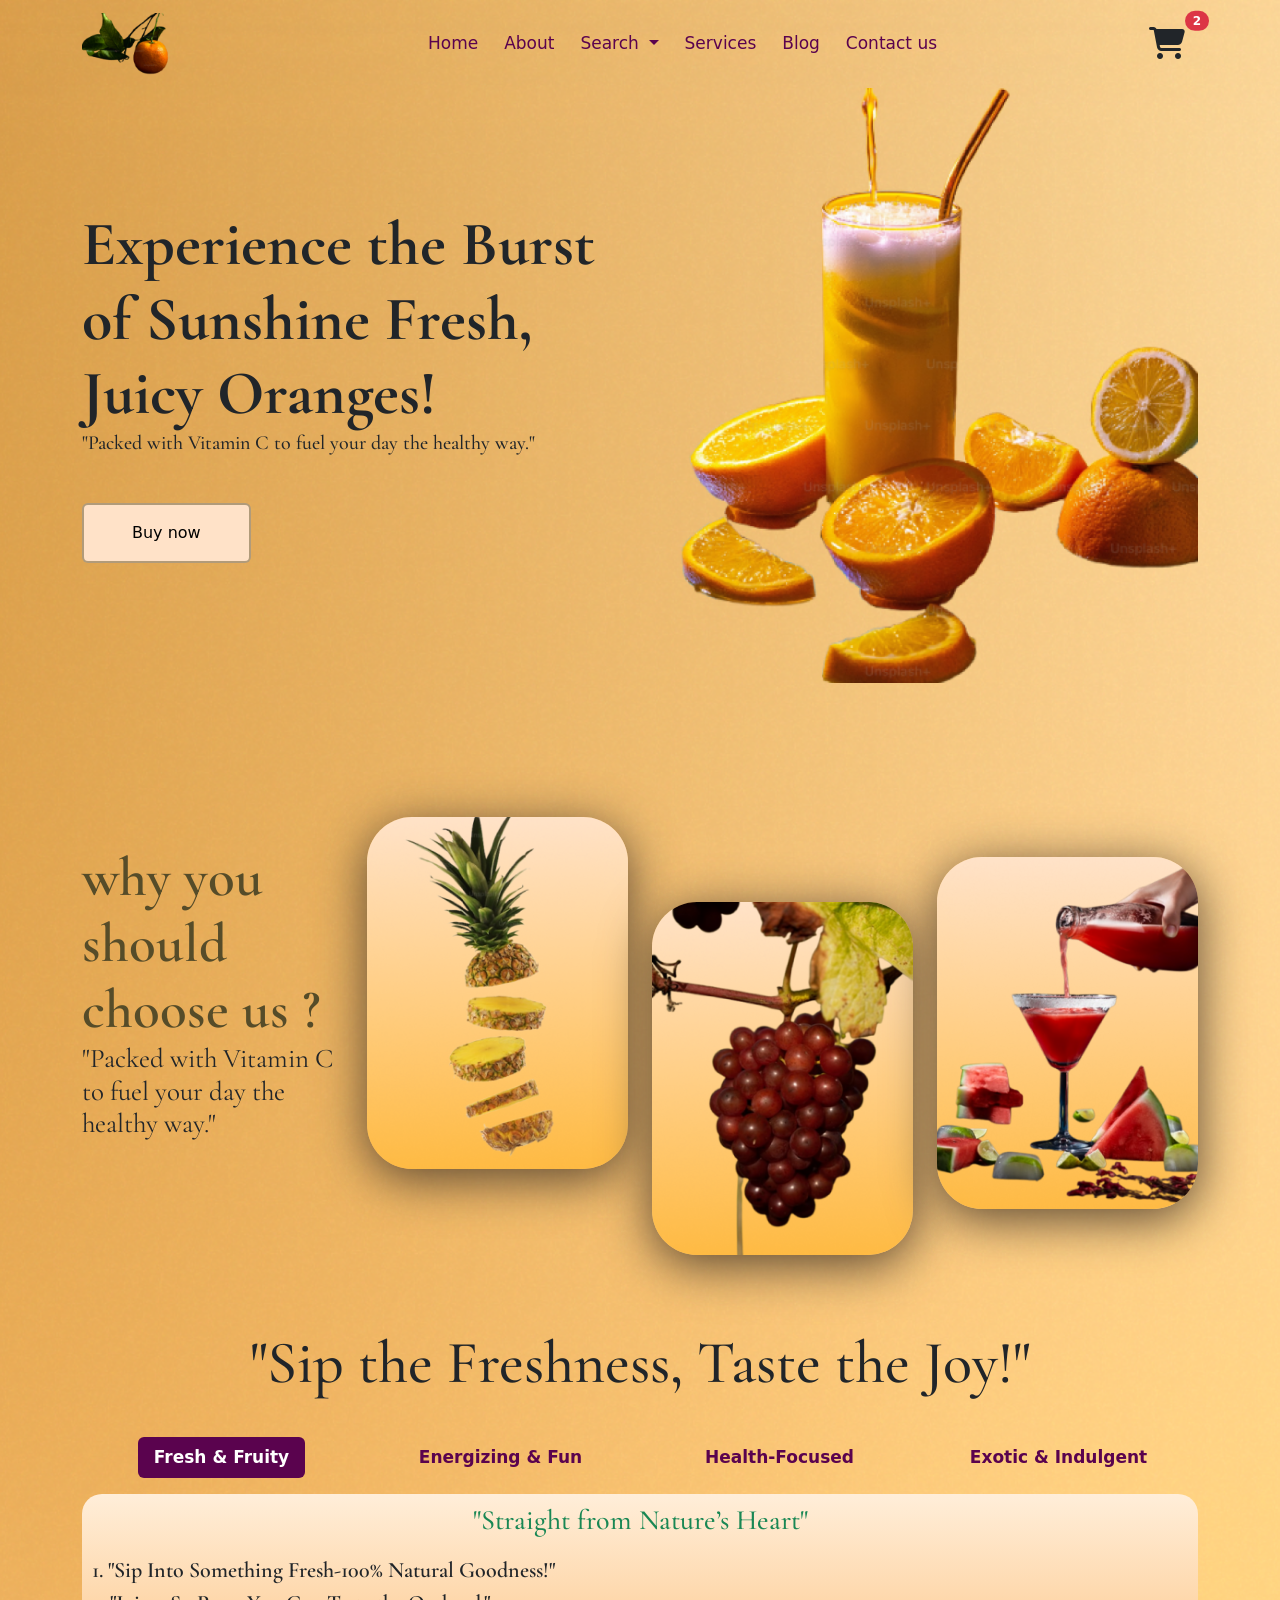
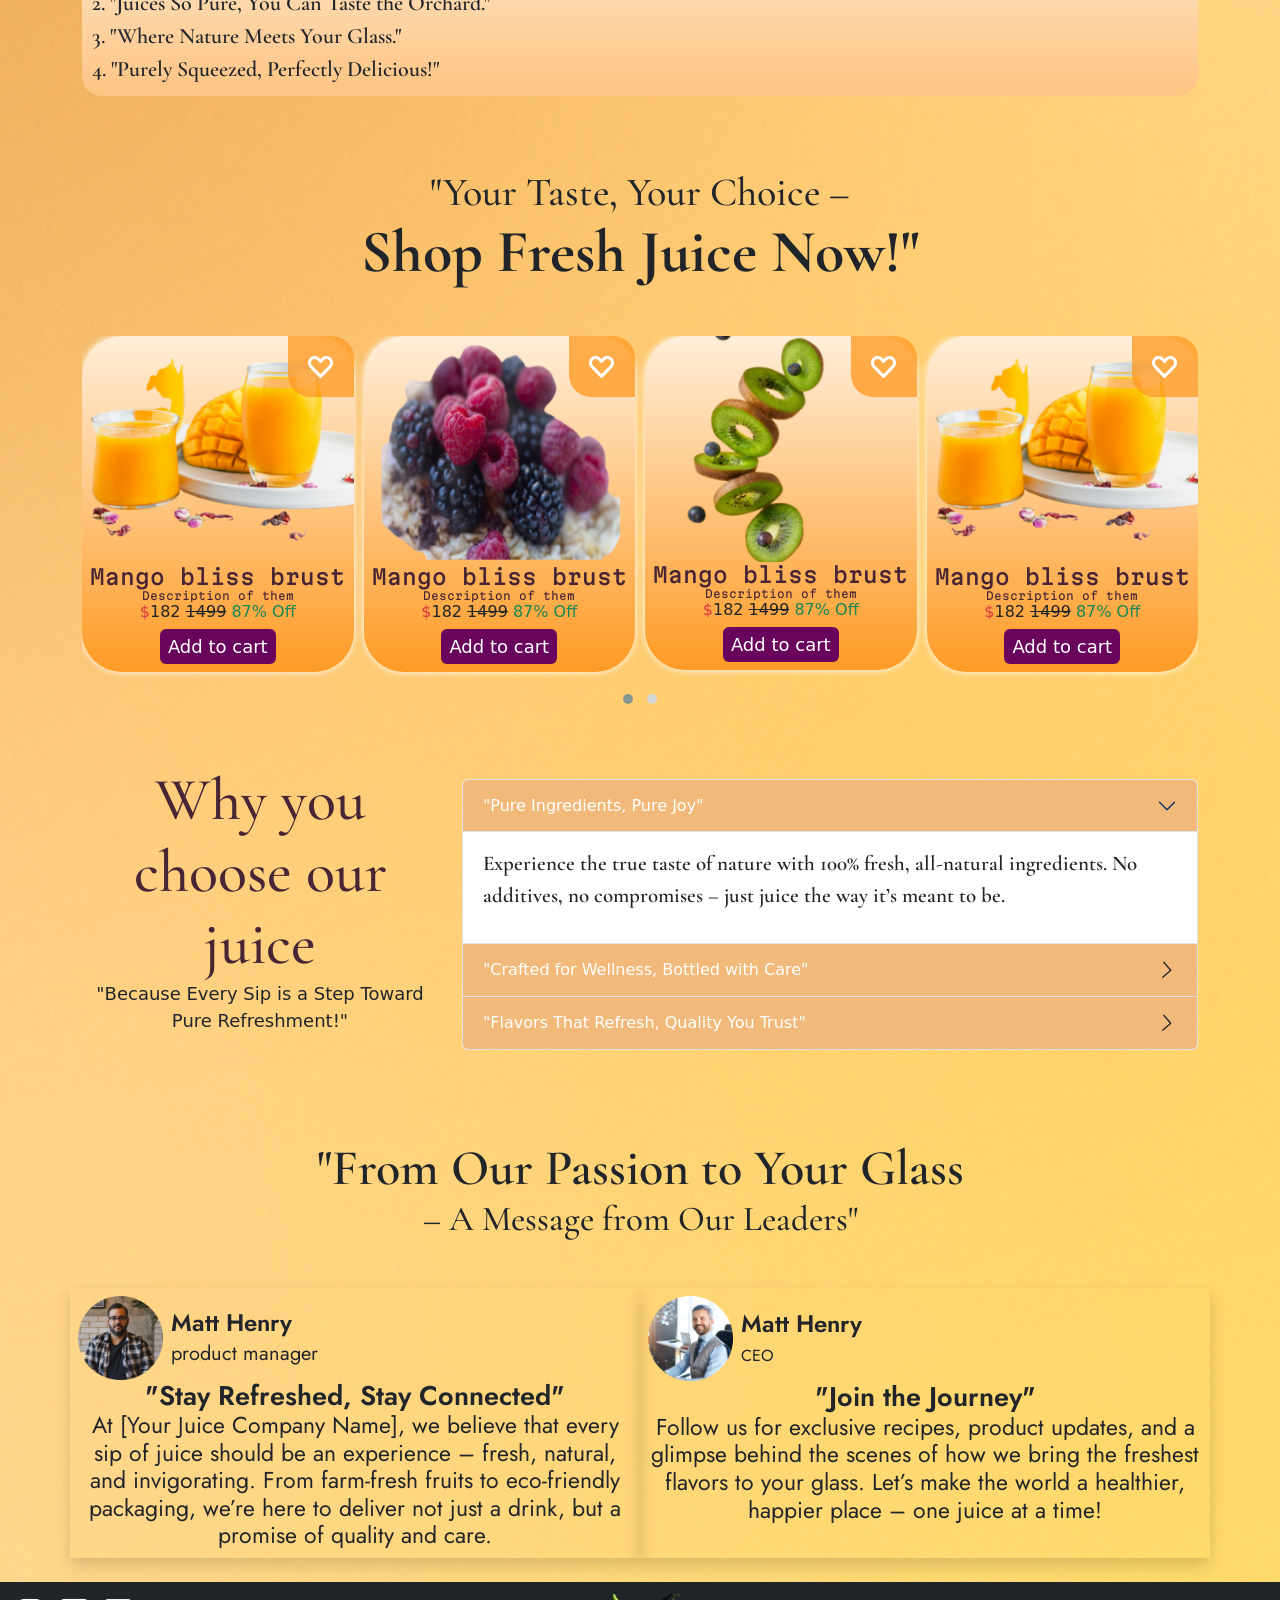
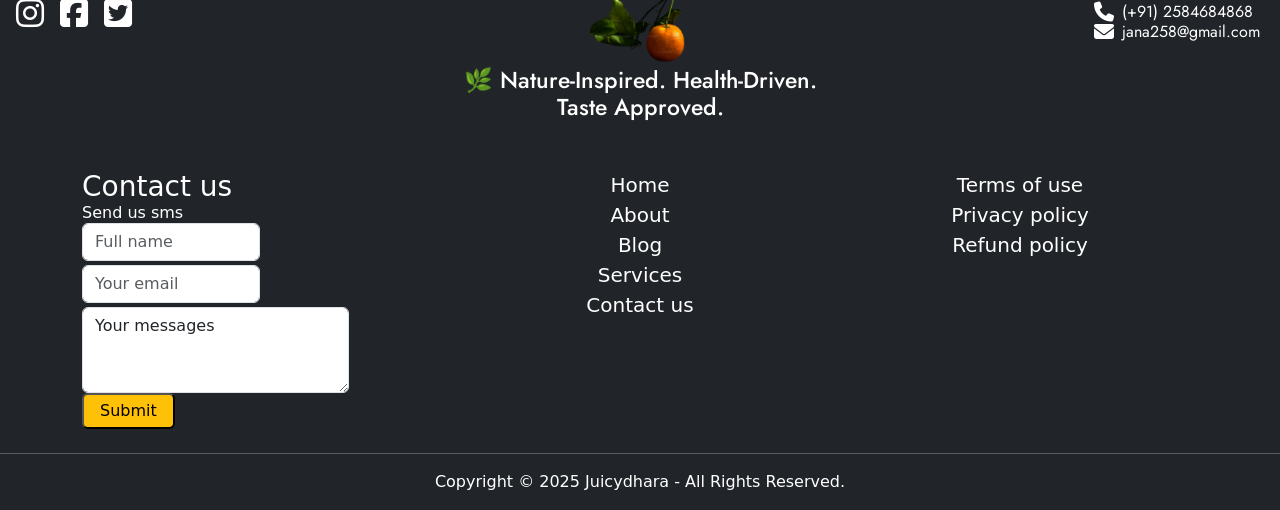
<file: index.html>
<!DOCTYPE html>
<html lang="en">
<head>
    <meta charset="UTF-8">
    <meta name="viewport" content="width=device-width, initial-scale=1.0">
    <title>Document</title>
    <link href="https://cdn.jsdelivr.net/npm/bootstrap@5.3.3/dist/css/bootstrap.min.css" rel="stylesheet" integrity="sha384-QWTKZyjpPEjISv5WaRU9OFeRpok6YctnYmDr5pNlyT2bRjXh0JMhjY6hW+ALEwIH" crossorigin="anonymous">
    <link rel="stylesheet" href="https://cdnjs.cloudflare.com/ajax/libs/font-awesome/6.7.2/css/all.min.css" integrity="sha512-Evv84Mr4kqVGRNSgIGL/F/aIDqQb7xQ2vcrdIwxfjThSH8CSR7PBEakCr51Ck+w+/U6swU2Im1vVX0SVk9ABhg==" crossorigin="anonymous" referrerpolicy="no-referrer" />
    <link rel="stylesheet" href="https://cdnjs.cloudflare.com/ajax/libs/OwlCarousel2/2.3.4/assets/owl.theme.default.min.css" integrity="sha512-sMXtMNL1zRzolHYKEujM2AqCLUR9F2C4/05cdbxjjLSRvMQIciEPCQZo++nk7go3BtSuK9kfa/s+a4f4i5pLkw==" crossorigin="anonymous" referrerpolicy="no-referrer" />
    <link rel="stylesheet" href="https://cdnjs.cloudflare.com/ajax/libs/OwlCarousel2/2.3.4/assets/owl.carousel.min.css" integrity="sha512-tS3S5qG0BlhnQROyJXvNjeEM4UpMXHrQfTGmbQ1gKmelCxlSEBUaxhRBj/EFTzpbP4RVSrpEikbmdJobCvhE3g==" crossorigin="anonymous" referrerpolicy="no-referrer" />
    <link rel="stylesheet" href="./home page css/style.css">
    <link rel="stylesheet" href="./home page css/mediquery.css">
</head>
<body>
  <!-- --------------------------------------top-banner--------------------------------- -->
    <div class="top-banner pb-lg-5  ">
        <div class="container ">
            <div class="navigation ">
                <nav class="navbar navbar-expand-lg  align-items-center justify-content-between">
                      <a class="navbar-brand" href="#"><img src="./images/logo.png" class="img-fluid w-75" alt=""></a>
                      <button class="navbar-toggler" type="button" data-bs-toggle="offcanvas" data-bs-target="#offcanvasWithBothOptions" aria-controls="navbarSupportedContent" aria-expanded="false" aria-label="Toggle navigation">
                        <span class="navbar-toggler-icon"></span>
                      </button>
                      <div class="collapse navbar-collapse" id="">
                        <ul class="navbar-nav fw-light m-auto">
                          <li class="nav-item">
                            <a class="nav-link active" aria-current="page" href="./index.html">Home</a>
                          </li>
                          <li class="nav-item">
                            <a class="nav-link" href="./about.html">About</a>
                          </li>
                          <li class="nav-item dropdown">
                            <a class="nav-link dropdown-toggle" href="#" role="button" data-bs-toggle="dropdown" aria-expanded="false">
                              Search
                            </a>
                            <div class="dropdown-menu">
                              <form class="d-flex dropdown-item" role="search">
                                <input class="form-control me-2 " type="search" placeholder="Search" aria-label="Search">
                                <button class="btn btn-outline-success" type="submit">Search</button>
                              </form>
                            </div>
                            <!-- <ul class="dropdown-menu">
                              <li><a class="dropdown-item" href="#">Action</a></li>
                              <li><a class="dropdown-item" href="#">Another action</a></li>
                              <li><hr class="dropdown-divider"></li>
                              <li><a class="dropdown-item" href="#">Something else here</a></li>
                            </ul> -->
                          </li>
                          <li class="nav-item">
                            <a class="nav-link" href="#">Services</a>
                          </li>
                          <li class="nav-item">
                            <a class="nav-link " href="#">Blog</a>
                          </li>
                          <li class="nav-item ">
                            <a class="nav-link" href="#">Contact us</a>
                          </li>
                        </ul>
                        <a href="./cart.html" class="text-dark">
                          <button type="button" class="btn  position-relative " onclick="">
                          <i class="fa-solid fa-cart-shopping fs-2"></i>
                          <span class="position-absolute top-0 start-100 translate-middle badge rounded-pill bg-danger">
                            2
                            <span class="visually-hidden">unread messages</span>
                          </span>
                          </button>
                        </a>
                      </div>
                </nav>
                <div class="offcanvas offcanvas-start" data-bs-scroll="true" tabindex="-1" id="offcanvasWithBothOptions" aria-labelledby="offcanvasWithBothOptionsLabel">
                    <div class="offcanvas-header">
                      <h5 class="offcanvas-title" id="offcanvasWithBothOptionsLabel"><img src="./images/logo.png" class="img-fluid w-75" alt=""></h5>
                      <button type="button" class="btn-close" data-bs-dismiss="offcanvas" aria-label="Close"></button>
                    </div>
                    <div class="offcanvas-body">
                      <ul class="navbar-nav gap-3 ">
                        <li class="nav-item">
                          <a class="nav-link active" aria-current="page" href="#">Home</a>
                        </li>
                        <li class="nav-item">
                          <a class="nav-link" href="./about.html">About</a>
                        </li>
                        <li class="nav-item">
                          <a class="nav-link" href="#">Services</a>
                        </li>
                        <li class="nav-item">
                          <a class="nav-link" href="#">Blog</a>
                        </li>
                        <li class="nav-item m-lg-0">
                          <a class="nav-link" href="./contact.html">Contact us</a>
                        </li>
                        <li class="nav-item ">
                            <form class="d-flex " role="search">
                              <input class="form-control me-2 " type="search" placeholder="Search" aria-label="Search">
                              <button class="btn btn-outline-success" type="submit">Search</button>
                            </form>
                        </li>
                      </ul>
                    </div>
                </div>
            </div> 
            <div class="banner-content">
              <div class="row align-items-center">
                <div class="col-6 ">
                  <div class="banner-text text-center text-lg-start">
                    <h2>Experience the Burst of Sunshine Fresh,<br> Juicy Oranges!</h2>
                    <h5 class="mb-lg-5">"Packed with Vitamin C to fuel your day the healthy way."</h5>
                    <a href="./shopnow.html">
                      <button class="px-lg-5 py-lg-3 px-2 py-1 rounded-lg-4 rounded-2 fs-lg-4 fs-6">Buy now</button>
                    </a>
                  </div>
                </div>
                <div class="col-6 justify-content-center ">
                  <img src="./images/Group 1.png" class="img-fluid " alt="">
                </div>
              </div>  
            </div>
        </div>
    </div>
  <!-- --------------------------------------varrients--------------------------------- -->
    <div class="varrients pb-lg-5 pb-2 ">
      <div class="container">
        <div class="row align-items-center">
          <div class="col-12 col-lg-3  mt-3 mt-lg-0">
            <div class="varrients-text">
              <h3>why you should choose us ?</h3>
              <h4>"Packed with Vitamin C to fuel your day the healthy way."</h4>

            </div>
          </div>
          <div class="col-4 col-lg-3 ">
            <div class="pine-apple">
              <img src="./images/Rectangle 2.png" class="img-fluid" alt="">
            </div>
          </div>
          <div class="col-4  col-lg-3 order-2  order-lg-3">
            <div class="pine-apple">
              <img src="./images/Rectangle 3.png" class="img-fluid" alt="">
            </div>
          </div>
          <div class="col-4 col-lg-3 order-3  order-lg-4">
            <div class="pine-apple">
              <img src="./images/Rectangle 4.png" class="img-fluid" alt="">
            </div>
          </div>
        </div>
      </div>
    </div>
  <!-- --------------------------------------describe--------------------------------- -->
    <div class="describe my-lg-3 py-2">
      <div class="container">
        <div class="header  mb-2 d-flex justify-content-center text-center">
          <h2>"Sip the Freshness,  Taste the Joy!"</h2>
        </div>
        <ul class="nav nav-pills mb-3 justify-content-around" id="pills-tab" role="tablist">
            <div class="col-6 col-lg-3 d-flex justify-content-center">
              <li class="nav-item " role="presentation">
                <button class="nav-link active " id="pills-home-tab" data-bs-toggle="pill" data-bs-target="#pills-home" type="button" role="tab" aria-controls="pills-home" aria-selected="true">Fresh & Fruity</button>
              </li>    
            </div>
            <div class="col-6 col-lg-3 d-flex justify-content-center">
              <li class="nav-item" role="presentation">
                <button class="nav-link" id="pills-profile-tab" data-bs-toggle="pill" data-bs-target="#pills-profile" type="button" role="tab" aria-controls="pills-profile" aria-selected="false">Energizing & Fun</button>
              </li>    
            </div>
            <div class="col-6 col-lg-3 d-flex justify-content-center">
              <li class="nav-item" role="presentation">
                <button class="nav-link" id="pills-contact-tab" data-bs-toggle="pill" data-bs-target="#pills-contact" type="button" role="tab" aria-controls="pills-contact" aria-selected="false">Health-Focused</button>
              </li>    
            </div>
            <div class="col-6 col-lg-3 d-flex justify-content-center">
              <li class="nav-item" role="presentation">
                <button class="nav-link" id="pills-contact-tab" data-bs-toggle="pill" data-bs-target="#Exotic" type="button" role="tab" aria-controls="pills-contact" aria-selected="false">Exotic & Indulgent</button>
              </li>    
            </div>
        </ul>
        <div class="tab-content mb-5" id="pills-tabContent">
          <div class="tab-pane fade show active " id="pills-home" role="tabpanel" aria-labelledby="pills-home-tab" tabindex="0">
            <h3 class="d-flex justify-content-center fs-3 text-success mb-3">"Straight from Nature’s Heart"</h3>
            <ul class="m-0 ">
              <li >1. "Sip Into Something Fresh-100% Natural Goodness!"</li>
              <li>2. "Juices So Pure, You Can Taste the Orchard."</li>
              <li>3. "Where Nature Meets Your Glass."</li>
              <li>4. "Purely Squeezed, Perfectly Delicious!"
              </li>
            </ul> 
          </div>
          <div class="tab-pane fade" id="pills-profile" role="tabpanel" aria-labelledby="pills-profile-tab" tabindex="0">
            <h3 class="d-flex justify-content-center fs-1 text-success mb-3">"Fuel Your Life with Flavor"</h3>
            <ul class="m-0 ">
              <li >1. "Fuel Your Day, the Juicy Way!"</li>
              <li>2. "Vibrant Flavors, Endless Energy."</li>
              <li>3. "Pour Joy, One Sip at a Time."</li>
              <li>4. "Your Daily Dose of Liquid Sunshine!"
              </li>
            </ul>
          </div>
          <div class="tab-pane fade" id="pills-contact" role="tabpanel" aria-labelledby="pills-contact-tab" tabindex="0">
            <h3 class="d-flex justify-content-center fs-1 text-success mb-3">"Nature’s Boost in Every Bottle"</h3>
            <ul class="m-0 ">
              <li >1. "Freshness You Can Feel – One Sip Closer to Wellness."</li>
              <li>2. "Cold-Pressed, Guilt-Free Goodness!"</li>
              <li>3. "Elevate Your Body, Refresh Your Soul."</li>
              <li>4. "Healthy Living Starts With a Sip!"</li>
            </ul>
          </div>
          <div class="tab-pane fade" id="Exotic" role="tabpanel" aria-labelledby="pills-disabled-tab" tabindex="0">
            <h3 class="d-flex justify-content-center fs-1 text-success mb-3">"Escape to Liquid Paradise"</h3>
            <ul class="m-0 ">
              <li >1. "Tropical Bliss in Every Drop."</li>
              <li>2. "Taste the World, One Bottle at a Time."</li>
              <li>3. "Exotic Flavors, Naturally Yours."</li>
              <li>4. "Unleash the Flavor, Embrace the Fresh."</li>
            </ul>
          </div>
        </div>
      </div>
    </div>
  <!-- --------------------------------------shop-cart--------------------------------- -->
     <div class="shop-cart  ">
      <div class="container">
        <div class="cart-heading d-flex justify-content-center pb-2 pb-lg-5">
          <h2 >"Your Taste, Your Choice – <br><span >Shop Fresh Juice Now!"</span> </h2>
        </div>
        <div class="owl-carousel owl-theme">
          <div class="item">
            <div class="cart-content position-relative">
              <img src="./images/unsplash_JWboftOg9FE.png" alt="">
              <h3>Mango bliss brust</h3>
              <h4>Description of them</h4>
              <h5> <span class="text-danger">$</span>182 <s>1499</s> <span class="text-success">87% Off</span></h5>
              <a href="#"><button class=" px-2 py-1 my-2 rounded-lg-4 rounded-2  border-0">Add to cart</button></a>
              <div class="fav position-absolute ">
                <img src="./images/Group 3.png" alt="">
              </div>
            </div>
          </div>
          <div class="item">
            <div class="cart-content position-relative">
              <img src="./images/unsplash_JWboftOg9FE (2).png" alt="">
              <h3>Mango bliss brust</h3>
              <h4>Description of them</h4>
              <h5> <span class="text-danger">$</span>182 <s>1499</s> <span class="text-success">87% Off</span></h5>
              <a href="#"><button class=" px-2 py-1  my-2 rounded-lg-4 rounded-2  border-0">Add to cart</button></a>
              <div class="fav position-absolute">
                <img src="./images/Group 3.png"  alt="">
              </div>
            </div>
          </div>
          <div class="item">
            <div class="cart-content position-relative">
              <img src="./images/unsplash_JWboftOg9FE (1).png" alt="">
              <h3>Mango bliss brust</h3>
              <h4>Description of them</h4>
              <h5> <span class="text-danger">$</span>182 <s>1499</s> <span class="text-success">87% Off</span></h5>
              <a href="#"><button class=" my-2 px-2 py-1 rounded-lg-4 rounded-2  border-0">Add to cart</button></a>
              <div class="fav position-absolute">
                <img src="./images/Group 3.png" alt="">
              </div>
            </div>
          </div>
          <div class="item">
            <div class="cart-content position-relative">
              <img src="./images/unsplash_JWboftOg9FE.png" alt="">
              <h3>Mango bliss brust</h3>
              <h4>Description of them</h4>
              <h5> <span class="text-danger">$</span>182 <s>1499</s> <span class="text-success">87% Off</span></h5>
              <a href="#"><button class=" my-2 px-2 py-1 rounded-lg-4 rounded-2  border-0">Add to cart</button></a>
              <div class="fav position-absolute">
                <img src="./images/Group 3.png" alt="">
              </div>
            </div>
          </div>
          <div class="item">
            <div class="cart-content position-relative">
              <img src="./images/unsplash_3gqSC0Dd7l0.png" alt="">
              <h3>Mango bliss brust</h3>
              <h4>Description of them</h4>
              <h5> <span class="text-danger">$</span>182 <s>1499</s> <span class="text-success">87% Off</span></h5>
              <a href="#"><button class=" my-2 px-2 py-1 rounded-lg-4 rounded-2  border-0">Add to cart</button></a>
              <div class="fav position-absolute">
                <img src="./images/Group 3.png" alt="">
              </div>
            </div>
          </div>
          <div class="item">
            <div class="cart-content position-relative">
              <img src="./images/unsplash_JWboftOg9FE.png" alt="">
              <h3>Mango bliss brust</h3>
              <h4>Description of them</h4>
              <h5> <span class="text-danger">$</span>182 <s>1499</s> <span class="text-success">87% Off</span></h5>
              <a href="#"><button class=" my-2 px-2 py-1 rounded-lg-4 rounded-2  border-0">Add to cart</button></a>
              <div class="fav position-absolute">
                <img src="./images/Group 3.png" alt="">
              </div>
            </div>
          </div>
        </div>
      </div>
    </div>
  <!-- --------------------------------------company--------------------------------- -->
    <div class="company py-lg-5 py-2">
      <div class="container">
        <div class="row justify-content-center">
          <div class="col-lg-12">
            <div class="row justify-content-center align-items-center">
              <div class="col-lg-4 col-12">
                <div class="text-center company-header pb-3">
                  <h3>Why you choose our juice</h3>
                  <p>"Because Every Sip is a Step Toward Pure Refreshment!"</p>  
                </div>    
              </div>
              <div class="col-lg-8 col-12">
                <div class="accordion" id="accordionExample">
                  <div class="accordion-item">
                    <h2 class="accordion-header">
                      <button class="accordion-button" type="button" data-bs-toggle="collapse" data-bs-target="#collapseOne" aria-expanded="true" aria-controls="collapseOne">
                      "Pure Ingredients, Pure Joy"
                      </button>
                    </h2>
                    <div id="collapseOne" class="accordion-collapse collapse show" data-bs-parent="#accordionExample">
                      <div class="accordion-body">
                        <p>Experience the true taste of nature with 100% fresh, all-natural ingredients. No additives, no compromises – just juice the way it’s meant to be.</p>
                      </div>
                    </div>
                  </div>
                  <div class="accordion-item">
                    <h2 class="accordion-header">
                      <button class="accordion-button collapsed" type="button" data-bs-toggle="collapse" data-bs-target="#collapseTwo" aria-expanded="false" aria-controls="collapseTwo">
                        "Crafted for Wellness, Bottled with Care"
                      </button>
                    </h2>
                    <div id="collapseTwo" class="accordion-collapse collapse" data-bs-parent="#accordionExample">
                      <div class="accordion-body">
                        <p>From farm to bottle, every sip is packed with nutrients and love. We prioritize your health and sustainability in every drop.</p>
                      </div>
                    </div>
                  </div>
                  <div class="accordion-item">
                    <h2 class="accordion-header">
                      <button class="accordion-button collapsed" type="button" data-bs-toggle="collapse" data-bs-target="#collapseThree" aria-expanded="false" aria-controls="collapseThree">
                        "Flavors That Refresh, Quality You Trust"
                      </button>
                    </h2>
                    <div id="collapseThree" class="accordion-collapse collapse" data-bs-parent="#accordionExample">
                      <div class="accordion-body">
                        <p>Discover the perfect balance of taste and quality with juices that energize, hydrate, and delight. Every bottle, a tropical escape.
                          Would you like additional emphasis on unique qualities like sustainability or local sourcing?</p>
                      </div>
                    </div>
                  </div>
                </div>    
              </div>
            </div>
          </div>
        </div>
      </div>
    </div>
  <!-- --------------------------------------Leaders--------------------------------- --> 
    <div class="Leaders py-2 py-lg-4">
      <div class="container">
        <div class="row justify-content-center">
          <div class="col-10 text-center Leaders-heading pb-lg-5 pb-1">
            <h2><span>"From Our Passion to Your Glass</span><br> – A Message from Our Leaders"</h2>
          </div>
        </div>
        <div class="row">
          <div class="col-lg-6 col-12 p-2 my-3 my-lg-0 shadow">
            <div class="Leaders-content text-center">
              <div class="d-flex align-items-center manager text-start">
                <img src="./images/Ellipse 1.png" class=" img-fluid" alt="">
                <h4  class="fs-4 ms-2 fw-semibold">Matt Henry <br> <span class="fs-5 fw-normal">product manager</span></h4>
              </div>
              <h3>"Stay Refreshed, Stay Connected"</h3>
              <h4>At [Your Juice Company Name], we believe that every sip of juice should be an experience – fresh, natural, and invigorating. From farm-fresh fruits to eco-friendly packaging, we’re here to deliver not just a drink, but a promise of quality and care.</h4>
            </div>
          </div>
          <div class="col-lg-6 col-12   p-2 shadow">
            <div class="Leaders-content text-center">
              <div class="d-flex align-items-center manager text-start">
                <img src="./images/Ellipse 2.png" alt="">
                <h4  class="fs-4 ms-2 fw-semibold">Matt Henry <br> <span class="fs-6 fw-normal">CEO</span></h4>
              </div>
              <h3>"Join the Journey"</h3>
              <h4>Follow us for exclusive recipes, product updates, and a glimpse behind the scenes of how we bring the freshest flavors to your glass. Let’s make the world a healthier, happier place – one juice at a time!</h4>
            </div>
          </div>
        </div>
      </div>
    </div>
  <!-- --------------------------------------footer--------------------------------- --> 
    <footer class="bg-dark text-white  position-relative">
      <div class="container">
        <div class="row">
          <div class="col-12 text-center footer-header pb-4 pt-2">
            <img src="./images/logo.png" class="img-fluid my-1" width="100px" alt="">
            <h3>🌿 Nature-Inspired. Health-Driven. <br> Taste Approved.</h3>
          </div>
        </div>
        <div class="row my-1 my-lg-4">
          <div class="col-lg-4 col-12">
            <div>
              <h3 class="fs-3 m-0">Contact us</h3>
              <h4 class="fs-6">Send us sms</h4>
              <input type="text" class="form-control w-50"  placeholder="Full name">
              <input type="email" class="form-control my-1 w-50"  placeholder="Your email">
              <textarea class="form-control w-75" id="exampleFormControlTextarea1" rows="3">Your messages</textarea>
              <button class=" px-3 py-1 rounded-lg-4 rounded-2 fs-lg-4 fs-6 bg-warning ">Submit</button>
            </div>
          </div>
          <div class="col-lg-4 col-6 fs-5  text-lg-center my-4 my-lg-0">
            <ul class="ps-0">
              <li>Home</li>
              <li>About</li>
              <li>Blog</li>
              <li>Services</li>
              <li>Contact us</li>
            </ul>
          </div>
           <div class="col-lg-4 col-6 fs-5 text-lg-center my-4 my-lg-0">
            <ul>
              <li>Terms of use</li>
              <li>Privacy policy</li>
              <li>Refund policy</li>
            </ul>
          </div>
        </div>
      </div>
      <div class="position-absolute social-media py-2">
        <ul class="d-flex fs-2 gap-3 ps-3">
          <li ><i class="fa-brands fa-instagram"></i></li>
          <li><i class="fa-brands fa-square-facebook"></i></li>
          <li><i class="fa-brands fa-square-twitter"></i></li>
        </ul>
      </div>
      <div class="position-absolute  Contact ">
        <ul class=" gap-3">
          <li >
            <a href="tel:(+91)25846 84868" class="text-white d-flex align-items-center gap-2 text-decoration-none">
              <i class="fa-solid fa-phone fs-lg-4 fs-5 "></i> 
              <h5 class="fw-normal fs-6">(+91) 2584684868</h5>
            </a>
          </li>
          <li >
            <a href="mailto:jana258@gmail.com" class="text-white d-flex align-items-center gap-2 text-decoration-none">
              <i class="fa-solid fa-envelope  fs-lg-4 fs-5"></i>
              <h5 class="fw-normal fs-6">jana258@gmail.com</h5>
            </a>
          </li>
          <!-- <li><a href="mailto:jana258@gmail.com" class="text-white fs-5"><i class="fa-solid fa-envelope fs-4"></i>jana258@gmail.com</a></li> -->
        </ul>
      </div>
      <hr>
      <div class="d-flex justify-content-center Copyright">
        <p>Copyright © 2025 Juicydhara - All Rights Reserved.</p>
      </div>
    </footer>
    <script src="https://cdnjs.cloudflare.com/ajax/libs/jquery/3.7.1/jquery.min.js" integrity="sha512-v2CJ7UaYy4JwqLDIrZUI/4hqeoQieOmAZNXBeQyjo21dadnwR+8ZaIJVT8EE2iyI61OV8e6M8PP2/4hpQINQ/g==" crossorigin="anonymous" referrerpolicy="no-referrer"></script>
    <script src="https://cdnjs.cloudflare.com/ajax/libs/OwlCarousel2/2.3.4/owl.carousel.min.js" integrity="sha512-bPs7Ae6pVvhOSiIcyUClR7/q2OAsRiovw4vAkX+zJbw3ShAeeqezq50RIIcIURq7Oa20rW2n2q+fyXBNcU9lrw==" crossorigin="anonymous" referrerpolicy="no-referrer"></script>
    <script src="https://cdn.jsdelivr.net/npm/@popperjs/core@2.11.8/dist/umd/popper.min.js" integrity="sha384-I7E8VVD/ismYTF4hNIPjVp/Zjvgyol6VFvRkX/vR+Vc4jQkC+hVqc2pM8ODewa9r" crossorigin="anonymous"></script>
    <script src="https://cdn.jsdelivr.net/npm/bootstrap@5.3.3/dist/js/bootstrap.min.js" integrity="sha384-0pUGZvbkm6XF6gxjEnlmuGrJXVbNuzT9qBBavbLwCsOGabYfZo0T0to5eqruptLy" crossorigin="anonymous"></script> 
    <script>
        $(document).ready(function(){
            $('.owl-carousel').owlCarousel({
                loop:true,
                margin:10,
                nav:false,
                dots:true,
                autoplay:true,
                autoplayTimeout:3000,
                autoplayHoverPause:true,
                // navText: ["<i class='fas fa-arrow-left'></i>","<i class='fas fa-arrow-right'></i>"],
                responsive:{
                    0:{
                        items:3
                    },
                    600:{
                        items:3
                    },
                    1000:{
                        items:4
                    }
                }
            })
        });
    </script>
</body>
</html>
</file>
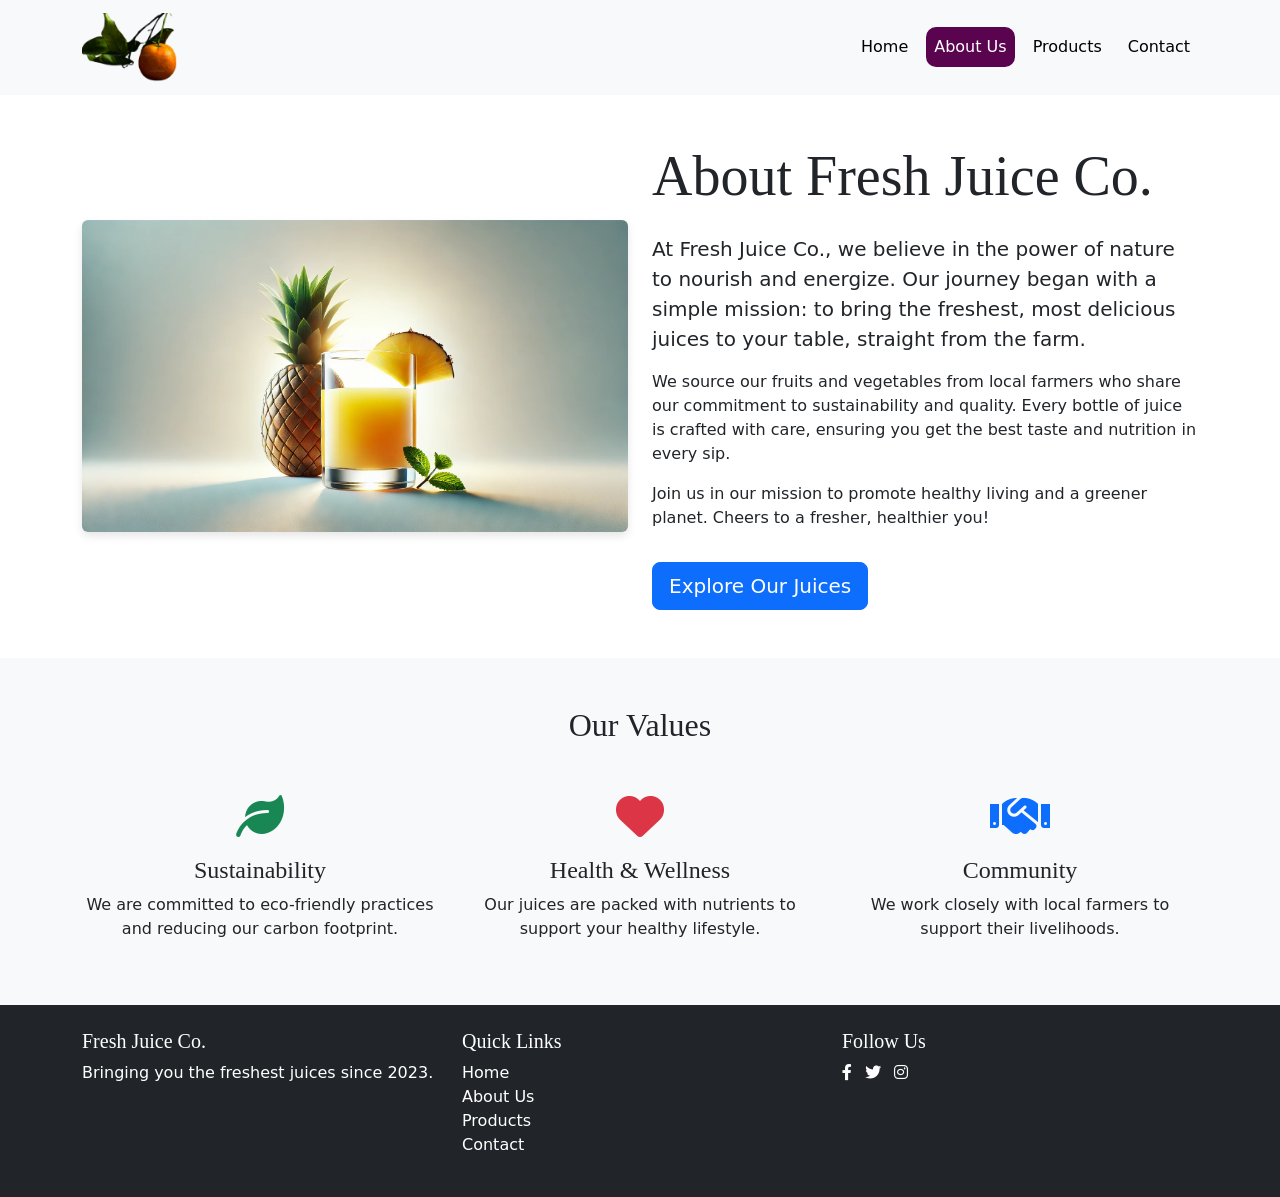
<file: about.html>
<!DOCTYPE html>
<html lang="en">
<head>
    <meta charset="UTF-8">
    <meta name="viewport" content="width=device-width, initial-scale=1.0">
    <title>About Us - Fresh Juice Co.</title>
    <link rel="stylesheet" href="./about.css/about.css">
    <!-- Bootstrap CSS (optional) -->
    <link href="https://cdn.jsdelivr.net/npm/bootstrap@5.3.0/dist/css/bootstrap.min.css" rel="stylesheet">
    <!-- Font Awesome for Icons -->
    <link rel="stylesheet" href="https://cdnjs.cloudflare.com/ajax/libs/font-awesome/6.0.0/css/all.min.css">
</head>
<body>
    <!-- Navigation Bar -->
    <nav class="navbar navbar-expand-lg navbar-light bg-light">
        <div class="container">
            <a class="navbar-brand" href="index.html">
                <img src="images/logo.png" alt="Fresh Juice Co." width="100">
            </a>
            <button class="navbar-toggler" type="button" data-bs-toggle="collapse" data-bs-target="#navbarNav">
                <span class="navbar-toggler-icon"></span>
            </button>
            <div class="collapse navbar-collapse" id="navbarNav">
                <ul class="navbar-nav ms-auto">
                    <li class="nav-item">
                        <a class="nav-link" href="index.html">Home</a>
                    </li>
                    <li class="nav-item">
                        <a class="nav-link active" aria-current="page" href="#">About Us</a>
                    </li>
                    <li class="nav-item">
                        <a class="nav-link" href="./shopnow.html">Products</a>
                    </li>
                    <li class="nav-item">
                        <a class="nav-link" href="contact.html">Contact</a>
                    </li>
                </ul>
            </div>
        </div>
    </nav>

    <!-- About Us Section -->
    <section class="about-us py-5">
        <div class="container">
            <div class="row align-items-center">
                <div class="col-lg-6">
                    <img src="./images/describe 2.webp" alt="About Fresh Juice Co."  class="img-fluid rounded ">
                </div>
                <div class="col-lg-6">
                    <h2 class="display-4 mb-4">About Fresh Juice Co.</h2>
                    <p class="lead">
                        At Fresh Juice Co., we believe in the power of nature to nourish and energize. Our journey began with a simple mission: to bring the freshest, most delicious juices to your table, straight from the farm.
                    </p>
                    <p>
                        We source our fruits and vegetables from local farmers who share our commitment to sustainability and quality. Every bottle of juice is crafted with care, ensuring you get the best taste and nutrition in every sip.
                    </p>
                    <p>
                        Join us in our mission to promote healthy living and a greener planet. Cheers to a fresher, healthier you!
                    </p>
                    <a href="./shopnow.html" class="btn btn-primary btn-lg mt-3">Explore Our Juices</a>
                </div>
            </div>
        </div>
    </section>

    <!-- Our Values Section -->
    <section class="our-values py-5 bg-light">
        <div class="container">
            <h2 class="text-center mb-5">Our Values</h2>
            <div class="row text-center">
                <div class="col-md-4">
                    <i class="fas fa-leaf fa-3x text-success mb-3"></i>
                    <h4>Sustainability</h4>
                    <p>We are committed to eco-friendly practices and reducing our carbon footprint.</p>
                </div>
                <div class="col-md-4">
                    <i class="fas fa-heart fa-3x text-danger mb-3"></i>
                    <h4>Health & Wellness</h4>
                    <p>Our juices are packed with nutrients to support your healthy lifestyle.</p>
                </div>
                <div class="col-md-4">
                    <i class="fas fa-handshake fa-3x text-primary mb-3"></i>
                    <h4>Community</h4>
                    <p>We work closely with local farmers to support their livelihoods.</p>
                </div>
            </div>
        </div>
    </section>

    <!-- Footer -->
    <footer class="bg-dark text-white py-4">
        <div class="container">
            <div class="row">
                <div class="col-md-4">
                    <h5>Fresh Juice Co.</h5>
                    <p>Bringing you the freshest juices since 2023.</p>
                </div>
                <div class="col-md-4">
                    <h5>Quick Links</h5>
                    <ul class="list-unstyled">
                        <li><a href="index.html" class="text-white">Home</a></li>
                        <li><a href="about.html" class="text-white">About Us</a></li>
                        <li><a href="products.html" class="text-white">Products</a></li>
                        <li><a href="contact.html" class="text-white">Contact</a></li>
                    </ul>
                </div>
                <div class="col-md-4">
                    <h5>Follow Us</h5>
                    <a href="#" class="text-white me-2"><i class="fab fa-facebook-f"></i></a>
                    <a href="#" class="text-white me-2"><i class="fab fa-twitter"></i></a>
                    <a href="#" class="text-white me-2"><i class="fab fa-instagram"></i></a>
                </div>
            </div>
        </div>
    </footer>

    <!-- Bootstrap JS (optional) -->
    <script src="https://cdn.jsdelivr.net/npm/bootstrap@5.3.0/dist/js/bootstrap.bundle.min.js"></script>
</body>
</html>
</file>
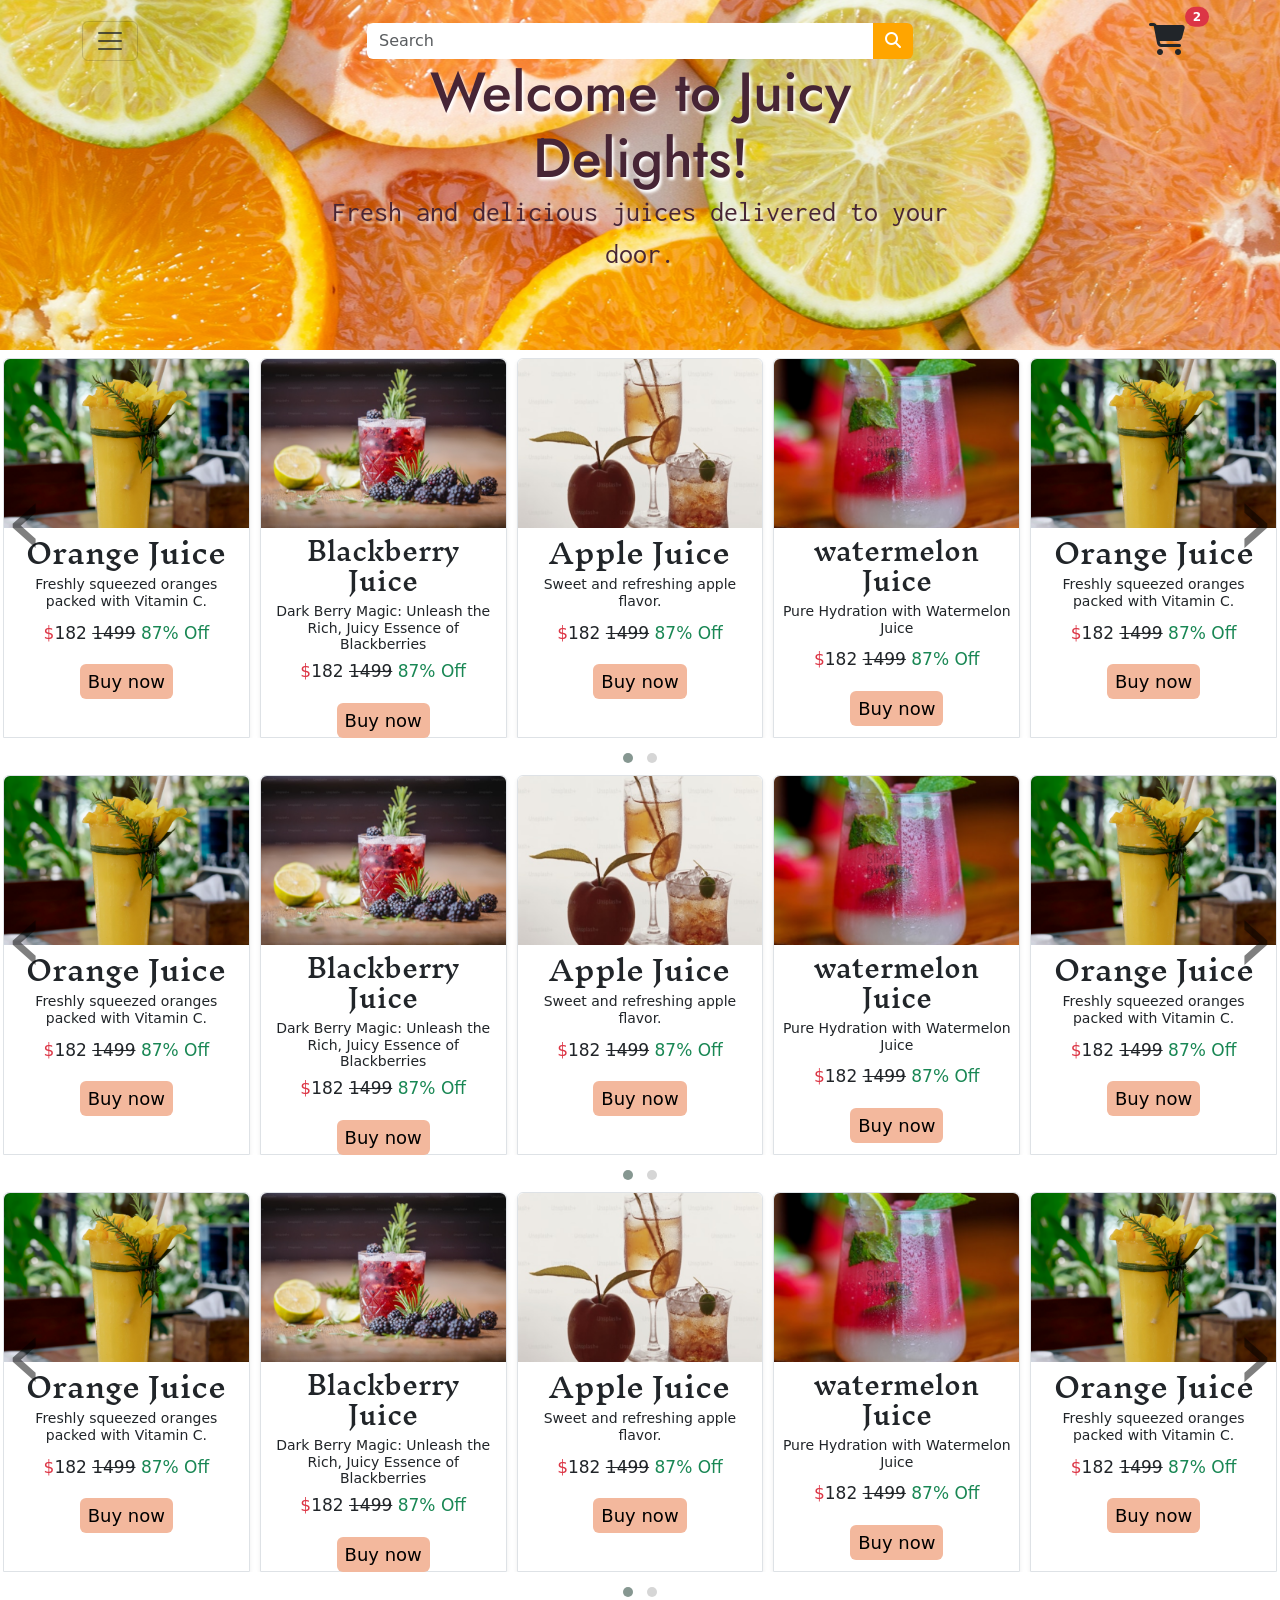
<file: shopnow.html>
<!DOCTYPE html>
<html lang="en">
<head>
    <meta charset="UTF-8">
    <meta name="viewport" content="width=device-width, initial-scale=1.0">
    <title>Document</title>
    <link href="https://cdn.jsdelivr.net/npm/bootstrap@5.3.3/dist/css/bootstrap.min.css" rel="stylesheet" integrity="sha384-QWTKZyjpPEjISv5WaRU9OFeRpok6YctnYmDr5pNlyT2bRjXh0JMhjY6hW+ALEwIH" crossorigin="anonymous">
    <link rel="stylesheet" href="https://cdnjs.cloudflare.com/ajax/libs/font-awesome/6.7.2/css/all.min.css" integrity="sha512-Evv84Mr4kqVGRNSgIGL/F/aIDqQb7xQ2vcrdIwxfjThSH8CSR7PBEakCr51Ck+w+/U6swU2Im1vVX0SVk9ABhg==" crossorigin="anonymous" referrerpolicy="no-referrer" />
    <link rel="stylesheet" href="https://cdnjs.cloudflare.com/ajax/libs/OwlCarousel2/2.3.4/assets/owl.theme.default.min.css" integrity="sha512-sMXtMNL1zRzolHYKEujM2AqCLUR9F2C4/05cdbxjjLSRvMQIciEPCQZo++nk7go3BtSuK9kfa/s+a4f4i5pLkw==" crossorigin="anonymous" referrerpolicy="no-referrer" />
    <link rel="stylesheet" href="https://cdnjs.cloudflare.com/ajax/libs/OwlCarousel2/2.3.4/assets/owl.carousel.min.css" integrity="sha512-tS3S5qG0BlhnQROyJXvNjeEM4UpMXHrQfTGmbQ1gKmelCxlSEBUaxhRBj/EFTzpbP4RVSrpEikbmdJobCvhE3g==" crossorigin="anonymous" referrerpolicy="no-referrer" />
    <link rel="stylesheet" href="./shop now css/shopnow.css">
    <link rel="stylesheet" href="./shop now css/shopnowmedia.css">
</head>
<body>
    <header class="position-relative" >
        <div class="container">
            <div class="position-absolute header-text text-center ">
                <h1>Welcome to Juicy Delights!</h1>
                <p>Fresh and delicious juices delivered to your door.</p>        
            </div>
            <div class="row align-items-center   py-3 ">
                <div class="col-3  ">
                    <div class="navbar d-inline">
                        <button class="navbar-toggler" type="button" data-bs-toggle="offcanvas" data-bs-target="#offcanvasWithBothOptions" aria-controls="offcanvasNavbar" aria-label="Toggle navigation">
                          <span class="navbar-toggler-icon"></span>
                        </button>
                        <div class="offcanvas  offcanvas-start" data-bs-scroll="true" tabindex="-1" id="offcanvasWithBothOptions" aria-labelledby="offcanvasWithBothOptionsLabel">
                          <div class="offcanvas-header">
                            <h5 class="offcanvas-title" id="offcanvasWithBothOptionsLabel"><img src="./images/logo.png" class="img-fluid w-75" alt=""></h5>
                            <button type="button" class="btn-close" data-bs-dismiss="offcanvas" aria-label="Close"></button>
                          </div>
                          <div class="offcanvas-body">
                            <ul class="navbar-nav gap-3 ">
                              <li class="nav-item">
                                <a class="nav-link active" aria-current="page" href="./index.html">Home</a>
                              </li>
                              <li class="nav-item">
                                <a class="nav-link" href="./about.html">About</a>
                              </li>
                              <li class="nav-item">
                                <a class="nav-link" href="#">Services</a>
                              </li>
                              <li class="nav-item">
                                <a class="nav-link" href="#">Blog</a>
                              </li>
                              <li class="nav-item m-lg-0">
                                <a class="nav-link" href="#">Contact us</a>
                              </li>
                              <li class="nav-item ">
                                  <form class="d-flex " role="search">
                                    <input class="form-control me-2 " type="search" placeholder="Search" aria-label="Search">
                                    <button class="btn btn-outline-success" type="submit">Search</button>
                                  </form>
                              </li>
                            </ul>
                          </div>
                      </div>
                  </div>       
                </div>
                <div class="col-6  ">
                    <div class="d-flex align-items-center search-bar ">
                        <input type="text" class="form-control border-0 rounded-start" placeholder="Search" aria-label="Example text with button addon" aria-describedby="button-addon1">
                        <button class="border-0 rounded-end"><i class="fa-solid fa-magnifying-glass text-white "></i></button>
                    </div>    
                </div>
                <div class="col-3  text-end">
                    <a href="./cart.html" class="text-dark">
                        <button type="button" class="btn  position-relative " onclick="">
                        <i class="fa-solid fa-cart-shopping fs-2"></i>
                        <span class="position-absolute top-0 start-100 translate-middle badge rounded-pill bg-danger">
                          2
                          <span class="visually-hidden">unread messages</span>
                        </span>
                        </button>
                      </a>
              </div>
            </div>
        </div>
    </header>
    <div class="shop-options  my-1  my-lg-2 ">
        <div class="first-row">
            <div class="owl-carousel owl-theme">
                <div class="item ">
                    <div class="cart-content text-center rounded-top shadow-sm border">
                        <img src="./images/orange juice.png" class="img-fluid rounded-top" alt="">
                        <div class="p-lg-2">
                            <h3>Orange Juice</h3>
                            <h4>Freshly squeezed oranges packed with Vitamin C.</h4>
                            <h5> <span class="text-danger ">$</span>182 <s>1499</s> <span class="text-success">87% Off</span></h5>
                            <a href="#"><button class=" px-lg-2 px-1 py-1 my-lg-3 rounded-lg-4 rounded-2  border-0">Buy now</button></a>    
                        </div>
                      </div>          
                </div>
                <div class="item blackberry">
                    <div class="cart-content text-center rounded-top shadow-sm border">
                        <img src="./images/blackberry juice.png" class="img-fluid rounded-top" alt="">
                        <div class="p-2">
                            <h3 >Blackberry Juice</h3>
                            <h4>Dark Berry Magic: Unleash the Rich, Juicy Essence of Blackberries</h4>
                            <h5 class="mt-0 "> <span class="text-danger ">$</span>182 <s>1499</s> <span class="text-success">87% Off</span></h5>
                            <a href="#"><button class=" px-lg-2 px-1 py-1 my-lg-3 rounded-lg-4 rounded-2  border-0">Buy now</button></a>    
                        </div>
                      </div>          
                </div>
                <div class="item ">
                    <div class="cart-content text-center rounded-top shadow-sm border">
                        <img src="./images/apple juice.png" class="img-fluid rounded-top" alt="">
                        <div class="p-2">
                            <h3>Apple Juice</h3>
                            <h4>Sweet and refreshing apple flavor.</h4>
                            <h5 > <span class="text-danger ">$</span>182 <s>1499</s> <span class="text-success">87% Off</span></h5>
                            <a href="#"><button class=" px-lg-2 px-1 py-1 my-lg-3 rounded-lg-4 rounded-2  border-0">Buy now</button></a>    
                        </div>
                      </div>          
                </div>
                <div class="item watermelon">
                    <div class="cart-content text-center rounded-top shadow-sm border">
                        <img src="./images/watermelon juice.png" class="img-fluid rounded-top" alt="">
                        <div class="p-lg-2">
                            <h3 >watermelon Juice</h3>
                            <h4>Pure Hydration with Watermelon Juice</h4>
                            <h5> <span class="text-danger ">$</span>182 <s>1499</s> <span class="text-success">87% Off</span></h5>
                            <a href="#"><button class=" px-lg-2 px-1 py-1 my-lg-3 rounded-lg-4 rounded-2  border-0">Buy now</button></a>    
                        </div>
                      </div>          
                </div>
                <div class="item ">
                    <div class="cart-content text-center rounded-top shadow-sm border">
                        <img src="./images/orange juice.png" class="img-fluid rounded-top" alt="">
                        <div class="p-2">
                            <h3>Orange Juice</h3>
                            <h4>Freshly squeezed oranges packed with Vitamin C.</h4>
                            <h5 > <span class="text-danger ">$</span>182 <s>1499</s> <span class="text-success">87% Off</span></h5>
                            <a href="#"><button class=" px-lg-2 px-1 py-1 my-lg-3 rounded-lg-4 rounded-2  border-0">Buy now</button></a>    
                        </div>
                      </div>          
                </div>
                <div class="item ">
                    <div class="cart-content text-center rounded-top shadow-sm border">
                        <img src="./images/orange juice.png" class="img-fluid rounded-top" alt="">
                        <div class="p-2">
                            <h3>Orange Juice</h3>
                            <h4>Freshly squeezed oranges packed with Vitamin C.</h4>
                            <h5 > <span class="text-danger ">$</span>182 <s>1499</s> <span class="text-success">87% Off</span></h5>
                            <a href="#"><button class=" px-lg-2 px-1 py-1 my-lg-3 rounded-lg-4 rounded-2  border-0">Buy now</button></a>    
                        </div>
                      </div>          
                </div>
                <div class="item ">
                    <div class="cart-content text-center rounded-top shadow-sm border">
                        <img src="./images/orange juice.png" class="img-fluid rounded-top" alt="">
                        <div class="p-2">
                            <h3>Orange Juice</h3>
                            <h4>Freshly squeezed oranges packed with Vitamin C.</h4>
                            <h5> <span class="text-danger ">$</span>182 <s>1499</s> <span class="text-success">87% Off</span></h5>
                            <a href="#"><button class=" px-lg-2 px-1 py-1 my-lg-3 rounded-lg-4 rounded-2  border-0">Buy now</button></a>    
                        </div>
                      </div>          
                </div>
                <div class="item ">
                    <div class="cart-content text-center rounded-top shadow-sm border">
                        <img src="./images/orange juice.png" class="img-fluid rounded-top" alt="">
                        <div class="p-2">
                            <h3>Orange Juice</h3>
                            <h4>Freshly squeezed oranges packed with Vitamin C.</h4>
                            <h5 > <span class="text-danger ">$</span>182 <s>1499</s> <span class="text-success">87% Off</span></h5>
                            <a href="#"><button class=" px-lg-2 px-1 py-1 my-lg-3 rounded-lg-4 rounded-2  border-0">Buy now</button></a>    
                        </div>
                      </div>          
                </div>
                <div class="item ">
                    <div class="cart-content text-center rounded-top shadow-sm border">
                        <img src="./images/orange juice.png" class="img-fluid rounded-top" alt="">
                        <div class="p-2">
                            <h3>Orange Juice</h3>
                            <h4>Freshly squeezed oranges packed with Vitamin C.</h4>
                            <h5 > <span class="text-danger ">$</span>182 <s>1499</s> <span class="text-success">87% Off</span></h5>
                            <a href="#"><button class=" px-lg-2 px-1 py-1 my-lg-3 rounded-lg-4 rounded-2  border-0">Buy now</button></a>    
                        </div>
                      </div>          
                </div>
            </div>            
        </div>
        <div class="first-row">
            <div class="owl-carousel owl-theme">
                <div class="item ">
                    <div class="cart-content text-center rounded-top shadow-sm border">
                        <img src="./images/orange juice.png" class="img-fluid rounded-top" alt="">
                        <div class="p-lg-2">
                            <h3>Orange Juice</h3>
                            <h4>Freshly squeezed oranges packed with Vitamin C.</h4>
                            <h5> <span class="text-danger ">$</span>182 <s>1499</s> <span class="text-success">87% Off</span></h5>
                            <a href="#"><button class=" px-lg-2 px-1 py-1 my-lg-3 rounded-lg-4 rounded-2  border-0">Buy now</button></a>    
                        </div>
                      </div>          
                </div>
                <div class="item blackberry">
                    <div class="cart-content text-center rounded-top shadow-sm border">
                        <img src="./images/blackberry juice.png" class="img-fluid rounded-top" alt="">
                        <div class="p-2">
                            <h3 >Blackberry Juice</h3>
                            <h4>Dark Berry Magic: Unleash the Rich, Juicy Essence of Blackberries</h4>
                            <h5 class="mt-0 "> <span class="text-danger ">$</span>182 <s>1499</s> <span class="text-success">87% Off</span></h5>
                            <a href="#"><button class=" px-lg-2 px-1 py-1 my-lg-3 rounded-lg-4 rounded-2  border-0">Buy now</button></a>    
                        </div>
                      </div>          
                </div>
                <div class="item ">
                    <div class="cart-content text-center rounded-top shadow-sm border">
                        <img src="./images/apple juice.png" class="img-fluid rounded-top" alt="">
                        <div class="p-2">
                            <h3>Apple Juice</h3>
                            <h4>Sweet and refreshing apple flavor.</h4>
                            <h5 > <span class="text-danger ">$</span>182 <s>1499</s> <span class="text-success">87% Off</span></h5>
                            <a href="#"><button class=" px-lg-2 px-1 py-1 my-lg-3 rounded-lg-4 rounded-2  border-0">Buy now</button></a>    
                        </div>
                      </div>          
                </div>
                <div class="item watermelon">
                    <div class="cart-content text-center rounded-top shadow-sm border">
                        <img src="./images/watermelon juice.png" class="img-fluid rounded-top" alt="">
                        <div class="p-lg-2">
                            <h3 >watermelon Juice</h3>
                            <h4>Pure Hydration with Watermelon Juice</h4>
                            <h5> <span class="text-danger ">$</span>182 <s>1499</s> <span class="text-success">87% Off</span></h5>
                            <a href="#"><button class=" px-lg-2 px-1 py-1 my-lg-3 rounded-lg-4 rounded-2  border-0">Buy now</button></a>    
                        </div>
                      </div>          
                </div>
                <div class="item ">
                    <div class="cart-content text-center rounded-top shadow-sm border">
                        <img src="./images/orange juice.png" class="img-fluid rounded-top" alt="">
                        <div class="p-2">
                            <h3>Orange Juice</h3>
                            <h4>Freshly squeezed oranges packed with Vitamin C.</h4>
                            <h5 > <span class="text-danger ">$</span>182 <s>1499</s> <span class="text-success">87% Off</span></h5>
                            <a href="#"><button class=" px-lg-2 px-1 py-1 my-lg-3 rounded-lg-4 rounded-2  border-0">Buy now</button></a>    
                        </div>
                      </div>          
                </div>
                <div class="item ">
                    <div class="cart-content text-center rounded-top shadow-sm border">
                        <img src="./images/orange juice.png" class="img-fluid rounded-top" alt="">
                        <div class="p-2">
                            <h3>Orange Juice</h3>
                            <h4>Freshly squeezed oranges packed with Vitamin C.</h4>
                            <h5 > <span class="text-danger ">$</span>182 <s>1499</s> <span class="text-success">87% Off</span></h5>
                            <a href="#"><button class=" px-lg-2 px-1 py-1 my-lg-3 rounded-lg-4 rounded-2  border-0">Buy now</button></a>    
                        </div>
                      </div>          
                </div>
                <div class="item ">
                    <div class="cart-content text-center rounded-top shadow-sm border">
                        <img src="./images/orange juice.png" class="img-fluid rounded-top" alt="">
                        <div class="p-2">
                            <h3>Orange Juice</h3>
                            <h4>Freshly squeezed oranges packed with Vitamin C.</h4>
                            <h5> <span class="text-danger ">$</span>182 <s>1499</s> <span class="text-success">87% Off</span></h5>
                            <a href="#"><button class=" px-lg-2 px-1 py-1 my-lg-3 rounded-lg-4 rounded-2  border-0">Buy now</button></a>    
                        </div>
                      </div>          
                </div>
                <div class="item ">
                    <div class="cart-content text-center rounded-top shadow-sm border">
                        <img src="./images/orange juice.png" class="img-fluid rounded-top" alt="">
                        <div class="p-2">
                            <h3>Orange Juice</h3>
                            <h4>Freshly squeezed oranges packed with Vitamin C.</h4>
                            <h5 > <span class="text-danger ">$</span>182 <s>1499</s> <span class="text-success">87% Off</span></h5>
                            <a href="#"><button class=" px-lg-2 px-1 py-1 my-lg-3 rounded-lg-4 rounded-2  border-0">Buy now</button></a>    
                        </div>
                      </div>          
                </div>
                <div class="item ">
                    <div class="cart-content text-center rounded-top shadow-sm border">
                        <img src="./images/orange juice.png" class="img-fluid rounded-top" alt="">
                        <div class="p-2">
                            <h3>Orange Juice</h3>
                            <h4>Freshly squeezed oranges packed with Vitamin C.</h4>
                            <h5 > <span class="text-danger ">$</span>182 <s>1499</s> <span class="text-success">87% Off</span></h5>
                            <a href="#"><button class=" px-lg-2 px-1 py-1 my-lg-3 rounded-lg-4 rounded-2  border-0">Buy now</button></a>    
                        </div>
                      </div>          
                </div>
            </div>            
        </div>
        <div class="first-row">
            <div class="owl-carousel owl-theme">
                <div class="item ">
                    <div class="cart-content text-center rounded-top shadow-sm border">
                        <img src="./images/orange juice.png" class="img-fluid rounded-top" alt="">
                        <div class="p-lg-2">
                            <h3>Orange Juice</h3>
                            <h4>Freshly squeezed oranges packed with Vitamin C.</h4>
                            <h5> <span class="text-danger ">$</span>182 <s>1499</s> <span class="text-success">87% Off</span></h5>
                            <a href="#"><button class=" px-lg-2 px-1 py-1 my-lg-3 rounded-lg-4 rounded-2  border-0">Buy now</button></a>    
                        </div>
                      </div>          
                </div>
                <div class="item blackberry">
                    <div class="cart-content text-center rounded-top shadow-sm border">
                        <img src="./images/blackberry juice.png" class="img-fluid rounded-top" alt="">
                        <div class="p-2">
                            <h3 >Blackberry Juice</h3>
                            <h4>Dark Berry Magic: Unleash the Rich, Juicy Essence of Blackberries</h4>
                            <h5 class="mt-0 "> <span class="text-danger ">$</span>182 <s>1499</s> <span class="text-success">87% Off</span></h5>
                            <a href="#"><button class=" px-lg-2 px-1 py-1 my-lg-3 rounded-lg-4 rounded-2  border-0">Buy now</button></a>    
                        </div>
                      </div>          
                </div>
                <div class="item ">
                    <div class="cart-content text-center rounded-top shadow-sm border">
                        <img src="./images/apple juice.png" class="img-fluid rounded-top" alt="">
                        <div class="p-2">
                            <h3>Apple Juice</h3>
                            <h4>Sweet and refreshing apple flavor.</h4>
                            <h5 > <span class="text-danger ">$</span>182 <s>1499</s> <span class="text-success">87% Off</span></h5>
                            <a href="#"><button class=" px-lg-2 px-1 py-1 my-lg-3 rounded-lg-4 rounded-2  border-0">Buy now</button></a>    
                        </div>
                      </div>          
                </div>
                <div class="item watermelon">
                    <div class="cart-content text-center rounded-top shadow-sm border">
                        <img src="./images/watermelon juice.png" class="img-fluid rounded-top" alt="">
                        <div class="p-lg-2">
                            <h3 >watermelon Juice</h3>
                            <h4>Pure Hydration with Watermelon Juice</h4>
                            <h5> <span class="text-danger ">$</span>182 <s>1499</s> <span class="text-success">87% Off</span></h5>
                            <a href="#"><button class=" px-lg-2 px-1 py-1 my-lg-3 rounded-lg-4 rounded-2  border-0">Buy now</button></a>    
                        </div>
                      </div>          
                </div>
                <div class="item ">
                    <div class="cart-content text-center rounded-top shadow-sm border">
                        <img src="./images/orange juice.png" class="img-fluid rounded-top" alt="">
                        <div class="p-2">
                            <h3>Orange Juice</h3>
                            <h4>Freshly squeezed oranges packed with Vitamin C.</h4>
                            <h5 > <span class="text-danger ">$</span>182 <s>1499</s> <span class="text-success">87% Off</span></h5>
                            <a href="#"><button class=" px-lg-2 px-1 py-1 my-lg-3 rounded-lg-4 rounded-2  border-0">Buy now</button></a>    
                        </div>
                      </div>          
                </div>
                <div class="item ">
                    <div class="cart-content text-center rounded-top shadow-sm border">
                        <img src="./images/orange juice.png" class="img-fluid rounded-top" alt="">
                        <div class="p-2">
                            <h3>Orange Juice</h3>
                            <h4>Freshly squeezed oranges packed with Vitamin C.</h4>
                            <h5 > <span class="text-danger ">$</span>182 <s>1499</s> <span class="text-success">87% Off</span></h5>
                            <a href="#"><button class=" px-lg-2 px-1 py-1 my-lg-3 rounded-lg-4 rounded-2  border-0">Buy now</button></a>    
                        </div>
                      </div>          
                </div>
                <div class="item ">
                    <div class="cart-content text-center rounded-top shadow-sm border">
                        <img src="./images/orange juice.png" class="img-fluid rounded-top" alt="">
                        <div class="p-2">
                            <h3>Orange Juice</h3>
                            <h4>Freshly squeezed oranges packed with Vitamin C.</h4>
                            <h5> <span class="text-danger ">$</span>182 <s>1499</s> <span class="text-success">87% Off</span></h5>
                            <a href="#"><button class=" px-lg-2 px-1 py-1 my-lg-3 rounded-lg-4 rounded-2  border-0">Buy now</button></a>    
                        </div>
                      </div>          
                </div>
                <div class="item ">
                    <div class="cart-content text-center rounded-top shadow-sm border">
                        <img src="./images/orange juice.png" class="img-fluid rounded-top" alt="">
                        <div class="p-2">
                            <h3>Orange Juice</h3>
                            <h4>Freshly squeezed oranges packed with Vitamin C.</h4>
                            <h5 > <span class="text-danger ">$</span>182 <s>1499</s> <span class="text-success">87% Off</span></h5>
                            <a href="#"><button class=" px-lg-2 px-1 py-1 my-lg-3 rounded-lg-4 rounded-2  border-0">Buy now</button></a>    
                        </div>
                      </div>          
                </div>
                <div class="item ">
                    <div class="cart-content text-center rounded-top shadow-sm border">
                        <img src="./images/orange juice.png" class="img-fluid rounded-top" alt="">
                        <div class="p-2">
                            <h3>Orange Juice</h3>
                            <h4>Freshly squeezed oranges packed with Vitamin C.</h4>
                            <h5 > <span class="text-danger ">$</span>182 <s>1499</s> <span class="text-success">87% Off</span></h5>
                            <a href="#"><button class=" px-lg-2 px-1 py-1 my-lg-3 rounded-lg-4 rounded-2  border-0">Buy now</button></a>    
                        </div>
                      </div>          
                </div>
            </div>            
        </div>
        <!-- <div class="first-row">
            <div class="owl-carousel owl-theme">
                <div class="item ">
                    <div class="cart-content text-center rounded-top shadow-sm border">
                        <img src="./images/kiwi juice.png" class="img-fluid rounded-top" alt="">
                        <div class="p-2">
                            <h3>kiwi Juice</h3>
                            <h4>Kiwi Fusion: A Zesty Burst of Emerald Energy</h4>
                            <h5 class="fs-6 "> <span class="text-danger ">$</span>182 <s>1499</s> <span class="text-success">87% Off</span></h5>
                            <a href="#"><button class=" px-lg-2 px-1 py-1 my-2 rounded-lg-4 rounded-2 fs-lg-4 fs-6 border-0">Buy now</button></a>    
                        </div>
                      </div>          
                </div>
                <div class="item ">
                    <div class="cart-content text-center rounded-top shadow-sm border">
                        <img src="./images/cherry juice.png" class="img-fluid rounded-top" alt="">
                        <div class="p-lg-2">
                            <h3 >cherry Juice</h3>
                            <h4>Cherry Bliss: A Ruby-Red Symphony of Sweetness</h4>
                            <h5 class="fs-6 "> <span class="text-danger ">$</span>182 <s>1499</s> <span class="text-success">87% Off</span></h5>
                            <a href="#"><button class=" px-lg-2 px-1 py-1 my-2 rounded-lg-4 rounded-2 fs-lg-4 fs-6 border-0">Buy now</button></a>    
                        </div>
                      </div>          
                </div>
                <div class="item ">
                    <div class="cart-content text-center rounded-top shadow-sm border">
                        <img src="./images/papaya juice.png" class="img-fluid rounded-top" alt="">
                        <div class="p-2">
                            <h3>papaya Juice</h3>
                            <h4>Tropical Treasure: Sip the Golden Essence of Papaya</h4>
                            <h5 class="fs-6 "> <span class="text-danger ">$</span>182 <s>1499</s> <span class="text-success">87% Off</span></h5>
                            <a href="#"><button class=" px-lg-2 px-1 py-1 my-2 rounded-lg-4 rounded-2 fs-lg-4 fs-6 border-0">Buy now</button></a>    
                        </div>
                      </div>          
                </div>
                <div class="item ">
                    <div class="cart-content text-center rounded-top shadow-sm border">
                        <img src="./images/lime juice.png" class="img-fluid rounded-top" alt="">
                        <div class="p-lg-2">
                            <h3 >lime Juice</h3>
                            <h4>Lime Spark: A Refreshing Wave of Tangy Vibrance</h4>
                            <h5 class="fs-6 m-0"> <span class="text-danger ">$</span>182 <s>1499</s> <span class="text-success">87% Off</span></h5>
                            <a href="#"><button class=" px-lg-2 px-1 py-1 my-2 rounded-lg-4 rounded-2 fs-lg-4 fs-6 border-0">Buy now</button></a>    
                        </div>
                      </div>          
                </div>
                <div class="item ">
                    <div class="cart-content text-center rounded-top shadow-sm border">
                        <img src="./images/orange juice.png" class="img-fluid rounded-top" alt="">
                        <div class="p-2">
                            <h3>Orange Juice</h3>
                            <h4>Freshly squeezed oranges packed with Vitamin C.</h4>
                            <h5 class="fs-6 "> <span class="text-danger ">$</span>182 <s>1499</s> <span class="text-success">87% Off</span></h5>
                            <a href="#"><button class=" px-lg-2 px-1 py-1 my-2 rounded-lg-4 rounded-2 fs-lg-4 fs-6 border-0">Buy now</button></a>    
                        </div>
                      </div>          
                </div>
                <div class="item ">
                    <div class="cart-content text-center rounded-top shadow-sm border">
                        <img src="./images/orange juice.png" class="img-fluid rounded-top" alt="">
                        <div class="p-2">
                            <h3>Orange Juice</h3>
                            <h4>Freshly squeezed oranges packed with Vitamin C.</h4>
                            <h5 class="fs-6 "> <span class="text-danger ">$</span>182 <s>1499</s> <span class="text-success">87% Off</span></h5>
                            <a href="#"><button class=" px-lg-2 px-1 py-1 my-2 rounded-lg-4 rounded-2 fs-lg-4 fs-6 border-0">Buy now</button></a>    
                        </div>
                      </div>          
                </div>
                <div class="item ">
                    <div class="cart-content text-center rounded-top shadow-sm border">
                        <img src="./images/orange juice.png" class="img-fluid rounded-top" alt="">
                        <div class="p-2">
                            <h3>Orange Juice</h3>
                            <h4>Freshly squeezed oranges packed with Vitamin C.</h4>
                            <h5 class="fs-6 "> <span class="text-danger ">$</span>182 <s>1499</s> <span class="text-success">87% Off</span></h5>
                            <a href="#"><button class=" px-lg-2 px-1 py-1 my-2 rounded-lg-4 rounded-2 fs-lg-4 fs-6 border-0">Buy now</button></a>    
                        </div>
                      </div>          
                </div>
                <div class="item ">
                    <div class="cart-content text-center rounded-top shadow-sm border">
                        <img src="./images/orange juice.png" class="img-fluid rounded-top" alt="">
                        <div class="p-2">
                            <h3>Orange Juice</h3>
                            <h4>Freshly squeezed oranges packed with Vitamin C.</h4>
                            <h5 class="fs-6 "> <span class="text-danger ">$</span>182 <s>1499</s> <span class="text-success">87% Off</span></h5>
                            <a href="#"><button class=" px-lg-2 px-1 py-1 my-2 rounded-lg-4 rounded-2 fs-lg-4 fs-6 border-0">Buy now</button></a>    
                        </div>
                      </div>          
                </div>
                <div class="item ">
                    <div class="cart-content text-center rounded-top shadow-sm border">
                        <img src="./images/orange juice.png" class="img-fluid rounded-top" alt="">
                        <div class="p-2">
                            <h3>Orange Juice</h3>
                            <h4>Freshly squeezed oranges packed with Vitamin C.</h4>
                            <h5 class="fs-6 "> <span class="text-danger ">$</span>182 <s>1499</s> <span class="text-success">87% Off</span></h5>
                            <a href="#"><button class=" px-lg-2 px-1 py-1 my-2 rounded-lg-4 rounded-2 fs-lg-4 fs-6 border-0">Buy now</button></a>    
                        </div>
                      </div>          
                </div>
            </div>            
        </div>
        <div class="first-row">
            <div class="owl-carousel owl-theme">
                <div class="item ">
                    <div class="cart-content text-center rounded-top shadow-sm border">
                        <img src="./images/avocado juice.png" class="img-fluid rounded-top" alt="">
                        <div class="p-2">
                            <h3>avocado Juice</h3>
                            <h4>Avocado Cream Dream: Lush Nutrition in Every Drop</h4>
                            <h5 class="fs-6 "> <span class="text-danger ">$</span>182 <s>1499</s> <span class="text-success">87% Off</span></h5>
                            <a href="#"><button class=" px-lg-2 px-1 py-1 my-2 rounded-lg-4 rounded-2 fs-lg-4 fs-6 border-0">Buy now</button></a>    
                        </div>
                      </div>          
                </div>
                <div class="item ">
                    <div class="cart-content text-center rounded-top shadow-sm border">
                        <img src="./images/rasberry juice.png" class="img-fluid rounded-top" alt="">
                        <div class="p-lg-2">
                            <h3 >raspberry Juice</h3>
                            <h4>Raspberry Reverie: A Crimson Cascade of Berry Joy</h4>
                            <h5 class="fs-6 "> <span class="text-danger ">$</span>182 <s>1499</s> <span class="text-success">87% Off</span></h5>
                            <a href="#"><button class=" px-lg-2 px-1 py-1 my-2 rounded-lg-4 rounded-2 fs-lg-4 fs-6 border-0">Buy now</button></a>    
                        </div>
                      </div>          
                </div>
                <div class="item ">
                    <div class="cart-content text-center rounded-top shadow-sm border">
                        <img src="./images/quince juice.png" class="img-fluid rounded-top" alt="">
                        <div class="p-2">
                            <h3>quince Juice</h3>
                            <h4>Quince Whisper: A Rare Blend of Flavor and Elegance</h4>
                            <h5 class="fs-6 "> <span class="text-danger ">$</span>182 <s>1499</s> <span class="text-success">87% Off</span></h5>
                            <a href="#"><button class=" px-lg-2 px-1 py-1 my-2 rounded-lg-4 rounded-2 fs-lg-4 fs-6 border-0">Buy now</button></a>    
                        </div>
                      </div>          
                </div>
                <div class="item ">
                    <div class="cart-content text-center rounded-top shadow-sm border">
                        <img src="./images/pear juice.png" class="img-fluid rounded-top" alt="">
                        <div class="p-lg-2">
                            <h3 >pear Juice</h3>
                            <h4 class="p-lg-0 m-lg-0">Pear Harmony: Smooth, Subtle, and Simply Irresistible</h4>
                            <h5 class="fs-6 m-0"> <span class="text-danger ">$</span>182 <s>1499</s> <span class="text-success">87% Off</span></h5>
                            <a href="#"><button class=" px-lg-2 px-1 py-1 my-2 rounded-lg-4 rounded-2 fs-lg-4 fs-6 border-0">Buy now</button></a>    
                        </div>
                      </div>          
                </div>
                <div class="item ">
                    <div class="cart-content text-center rounded-top shadow-sm border">
                        <img src="./images/orange juice.png" class="img-fluid rounded-top" alt="">
                        <div class="p-2">
                            <h3>Orange Juice</h3>
                            <h4>Freshly squeezed oranges packed with Vitamin C.</h4>
                            <h5 class="fs-6 "> <span class="text-danger ">$</span>182 <s>1499</s> <span class="text-success">87% Off</span></h5>
                            <a href="#"><button class=" px-lg-2 px-1 py-1 my-2 rounded-lg-4 rounded-2 fs-lg-4 fs-6 border-0">Buy now</button></a>    
                        </div>
                      </div>          
                </div>
                <div class="item ">
                    <div class="cart-content text-center rounded-top shadow-sm border">
                        <img src="./images/orange juice.png" class="img-fluid rounded-top" alt="">
                        <div class="p-2">
                            <h3>Orange Juice</h3>
                            <h4>Freshly squeezed oranges packed with Vitamin C.</h4>
                            <h5 class="fs-6 "> <span class="text-danger ">$</span>182 <s>1499</s> <span class="text-success">87% Off</span></h5>
                            <a href="#"><button class=" px-lg-2 px-1 py-1 my-2 rounded-lg-4 rounded-2 fs-lg-4 fs-6 border-0">Buy now</button></a>    
                        </div>
                      </div>          
                </div>
                <div class="item ">
                    <div class="cart-content text-center rounded-top shadow-sm border">
                        <img src="./images/orange juice.png" class="img-fluid rounded-top" alt="">
                        <div class="p-2">
                            <h3>Orange Juice</h3>
                            <h4>Freshly squeezed oranges packed with Vitamin C.</h4>
                            <h5 class="fs-6 "> <span class="text-danger ">$</span>182 <s>1499</s> <span class="text-success">87% Off</span></h5>
                            <a href="#"><button class=" px-lg-2 px-1 py-1 my-2 rounded-lg-4 rounded-2 fs-lg-4 fs-6 border-0">Buy now</button></a>    
                        </div>
                      </div>          
                </div>
                <div class="item ">
                    <div class="cart-content text-center rounded-top shadow-sm border">
                        <img src="./images/orange juice.png" class="img-fluid rounded-top" alt="">
                        <div class="p-2">
                            <h3>Orange Juice</h3>
                            <h4>Freshly squeezed oranges packed with Vitamin C.</h4>
                            <h5 class="fs-6 "> <span class="text-danger ">$</span>182 <s>1499</s> <span class="text-success">87% Off</span></h5>
                            <a href="#"><button class=" px-lg-2 px-1 py-1 my-2 rounded-lg-4 rounded-2 fs-lg-4 fs-6 border-0">Buy now</button></a>    
                        </div>
                      </div>          
                </div>
                <div class="item ">
                    <div class="cart-content text-center rounded-top shadow-sm border">
                        <img src="./images/orange juice.png" class="img-fluid rounded-top" alt="">
                        <div class="p-2">
                            <h3>Orange Juice</h3>
                            <h4>Freshly squeezed oranges packed with Vitamin C.</h4>
                            <h5 class="fs-6 "> <span class="text-danger ">$</span>182 <s>1499</s> <span class="text-success">87% Off</span></h5>
                            <a href="#"><button class=" px-lg-2 px-1 py-1 my-2 rounded-lg-4 rounded-2 fs-lg-4 fs-6 border-0">Buy now</button></a>    
                        </div>
                      </div>          
                </div>
            </div>            
        </div> -->
    </div>

    <script src="https://cdnjs.cloudflare.com/ajax/libs/jquery/3.7.1/jquery.min.js" integrity="sha512-v2CJ7UaYy4JwqLDIrZUI/4hqeoQieOmAZNXBeQyjo21dadnwR+8ZaIJVT8EE2iyI61OV8e6M8PP2/4hpQINQ/g==" crossorigin="anonymous" referrerpolicy="no-referrer"></script>
    <script src="https://cdnjs.cloudflare.com/ajax/libs/OwlCarousel2/2.3.4/owl.carousel.min.js" integrity="sha512-bPs7Ae6pVvhOSiIcyUClR7/q2OAsRiovw4vAkX+zJbw3ShAeeqezq50RIIcIURq7Oa20rW2n2q+fyXBNcU9lrw==" crossorigin="anonymous" referrerpolicy="no-referrer"></script>
    <script src="https://cdn.jsdelivr.net/npm/@popperjs/core@2.11.8/dist/umd/popper.min.js" integrity="sha384-I7E8VVD/ismYTF4hNIPjVp/Zjvgyol6VFvRkX/vR+Vc4jQkC+hVqc2pM8ODewa9r" crossorigin="anonymous"></script>
    <script src="https://cdn.jsdelivr.net/npm/bootstrap@5.3.3/dist/js/bootstrap.min.js" integrity="sha384-0pUGZvbkm6XF6gxjEnlmuGrJXVbNuzT9qBBavbLwCsOGabYfZo0T0to5eqruptLy" crossorigin="anonymous"></script> 
    <script>
        $('.owl-carousel').owlCarousel({
    loop:true,
    margin:10,
    nav:true,
    dots:true,
    // navText: ["<i class='fas fa-arrow-left'></i>","<i class='fas fa-arrow-right'></i>"],
    responsive:{
        0:{
            items:3
        },
        600:{
            items:3
        },
        1000:{
            items:5
        }
    }
})
    </script>
</body>
</html>
</file>
<file: home page css/style.css>
@import url('https://fonts.googleapis.com/css2?family=Cormorant+Garamond:ital,wght@0,300;0,400;0,500;0,600;0,700;1,300;1,400;1,500;1,600;1,700&family=Dela+Gothic+One&family=Farro:wght@300;400;500;700&family=Inter:ital,opsz,wght@0,14..32,100..900;1,14..32,100..900&family=Jost:ital,wght@0,100..900;1,100..900&family=Martian+Mono:wght@100..800&family=Roboto:ital,wght@0,100;0,300;0,400;0,500;0,700;0,900;1,100;1,300;1,400;1,500;1,700;1,900&family=Syne:wght@400..800&display=swap');
@import url('https://fonts.googleapis.com/css2?family=Cormorant+Garamond:ital,wght@0,300;0,400;0,500;0,600;0,700;1,300;1,400;1,500;1,600;1,700&family=Dela+Gothic+One&family=Farro:wght@300;400;500;700&family=Inter:ital,opsz,wght@0,14..32,100..900;1,14..32,100..900&family=Jost:ital,wght@0,100..900;1,100..900&family=Martian+Mono:wght@100..800&family=Roboto:ital,wght@0,100;0,300;0,400;0,500;0,700;0,900;1,100;1,300;1,400;1,500;1,700;1,900&family=Syne:wght@400..800&display=swap');
@import url('https://fonts.googleapis.com/css2?family=Cormorant+Garamond:ital,wght@0,300;0,400;0,500;0,600;0,700;1,300;1,400;1,500;1,600;1,700&family=Dela+Gothic+One&family=Inter:ital,opsz,wght@0,14..32,100..900;1,14..32,100..900&family=Jost:ital,wght@0,100..900;1,100..900&family=Martian+Mono:wght@100..800&family=Roboto:ital,wght@0,100;0,300;0,400;0,500;0,700;0,900;1,100;1,300;1,400;1,500;1,700;1,900&family=Syne:wght@400..800&display=swap');
@import url('https://fonts.googleapis.com/css2?family=Cormorant+Garamond:ital,wght@0,300;0,400;0,500;0,600;0,700;1,300;1,400;1,500;1,600;1,700&family=Dela+Gothic+One&family=Inter:ital,opsz,wght@0,14..32,100..900;1,14..32,100..900&family=Jost:ital,wght@0,100..900;1,100..900&family=Roboto:ital,wght@0,100;0,300;0,400;0,500;0,700;0,900;1,100;1,300;1,400;1,500;1,700;1,900&family=Syne:wght@400..800&display=swap');
*{
    padding: 0;
    margin: 0;
    box-sizing: border-box;
}
h1 ,h2 ,h3 ,h4 ,h5 ,h6 {
    padding: 0;
    margin: 0;
}
a{
    text-decoration: none;
}
ul{
    list-style-type: none;
    padding: 0;
    margin: 0;
}
:root{
    --light-color:white;
    --primary-color:rgba(100, 86, 46, 1);
    --dark-color:black;
    --orange-color:orange;
}
body{
    background-image: url(../images/Gradient.png);
    background-position: center;
    background-repeat: no-repeat;
    background-size: cover;
}
/*--------------------------------------top-banner---------------------------------*/
.top-banner .navigation .offcanvas{
    width: 63%;
    background-color: #fdc483;
}
.top-banner .navigation .offcanvas .offcanvas-body ul li .nav-link{
    display: inline!important;
    padding: 8px 11px;
    margin: 10px 0;
}
.top-banner .navigation ul li{
    margin-left: 10px;
}
.top-banner .navigation ul li .nav-link{
    font-weight: 400!important;
}
.top-banner .navigation ul li a:hover{
    background-color: #5a034e;
    color: white!important;
    border-radius: 10px;
    
}
.top-banner .navigation ul li a:focus{
    background-color: #5a034e;
    color: white!important;
    border-radius: 10px;
}
.top-banner .navigation ul .dropdown-menu{
    left: -152px;
    background-color: transparent;
    border: none;
}
.top-banner .navigation ul .dropdown-item{
    width: 500px;
}
.top-banner .navigation ul .dropdown-item:hover{
    background-color: transparent;
}
.top-banner .navigation ul .dropdown-item .form-control{
    width: 390px;
}

.top-banner .banner-content .banner-text h2{
    stroke: #64562E 100% !important;
    font-size: 62px;
    font-family: "Cormorant Garamond", serif;
    font-weight: 700;
}
.top-banner .banner-content .banner-text h5{
    font-family: "Cormorant Garamond", serif;
}
.top-banner .banner-content .banner-text button{
    background-color: #FFE2C8;
   border: 2px solid rgba(100, 86, 46, 50%);
}
.top-banner .banner-content .banner-text button:hover{
    background-color: #69045c;
    color: var(--light-color);
}
/*----------------------------------varients----------------------------------*/
.varrients .varrients-text h3{
    color: #564C29;
    font-family: "Cormorant Garamond", serif;
    font-weight: 600;
    font-size: 55px;
}
.varrients .varrients-text h4{
    font-family: "Cormorant Garamond", serif;
    font-weight: 400;
    font-size: 27px;

}
.varrients .pine-apple img{
    box-shadow: 0 10px 50px 0 #594631;
    border-radius: 45px;
}
.varrients  .col-lg-3:nth-child(3){
    margin-top: 15%;
}
.varrients  .col-lg-3:nth-child(4){
    margin-top: 7%;
}
/*-----------------------------describe-------------------------------------*/
.describe .header h2{
    font-size: 60px;
    font-family: "Cormorant Garamond", serif; ;
}
.describe .nav{
    padding-top: 30px;
}
.nav-link{
    color: #5a034e!important;
    font-size: 17px!important;
    font-weight: 600!important;
}
.nav-pills .nav-link.active, .nav-pills .show>.nav-link {
    color: var(--light-color)!important ;
    background-color:#5a034e!important ;
}
.describe .tab-content .tab-pane {
    background: linear-gradient(#FFEED9, #fdc483);
    font-weight: 600;
    font-family: "Cormorant Garamond", serif;
    border-radius: 20px;
    padding: 10px;
}
.describe .tab-content .tab-pane ul li{
    font-size: 22px;
}
/*-----------------------------shop-cart-------------------------------------*/
.shop-cart .cart-heading h2{
    font-size: 40px;
    font-family: "Cormorant Garamond", serif; ;
    text-align: center;

}
.shop-cart .cart-heading h2 span{
    font-size: 60px;
    font-weight: 700;
}
.shop-cart .cart-content{
    background: linear-gradient(#FFEED9, #FF9B25);
    border-radius: 40px;
    text-align: center;
    box-shadow: 0 0 7px 0 white;
}
.shop-cart .cart-content h3{
    font-size: 21px;
    font-family: "Martian Mono", serif;
    font-weight: 500;
    color: #472535;

}
.shop-cart .cart-content h4{
    font-size: 11px;
    font-family: "Martian Mono", serif;
    font-weight: 400;
    color: #472535;

}
.shop-cart .cart-content a button{
 background-color:#69045c;
 color: var(--light-color);
 font-size: 18px;
}
.shop-cart .cart-content a button:hover{
    background-color:var(--light-color);
    color: var(--dark-color);   
}
.shop-cart .cart-content .fav{
    top: 0;
    right: 0;
}
.shop-cart .cart-content .fav img{
    border-radius: 0 22px 0 22px;
}
.shop-cart .cart-content h5{
    font-size: 1rem;
}
/*-----------------------------Company-------------------------------------*/
.company .accordion{
    background: linear-gradient(#FFEED9 #FF9B25)!important;
    --bs-accordion-btn-bg: none !important ;
}
.company .company-header h3{
    font-size: 60px;
    font-family: "Cormorant Garamond", serif; ;
    text-align: center;
    color: #472535;
}
.company .company-header p{
    font-size: 18px;
    font-weight: 500;
}
.company .accordion-button{
    background-color: #f1ba7b!important;
    color: white!important;
    transition: 5s;
}
.company .accordion-button::after{
    rotate: 274deg;
}
.company .company .accordion .accordion-item button{
    font-size: 23px;
    font-family: 800;
    font-family: "Farro", serif;
}
.company .accordion .accordion-item .accordion-body p{
    font-size: 21px;
    font-weight: 600;
    font-family: "Cormorant Garamond", serif; 
}
.company .accordion-button:not(.collapsed)::after{
    rotate: 180deg;
}
/*-----------------------------leaders-------------------------------------*/
.Leaders .Leaders-heading h2{
    font-size: 35px;
    font-family:"Cormorant Garamond", serif; 
    text-align: center;
}
.Leaders .Leaders-heading h2 span{
    font-size: 50px;
    font-weight: 600;

}
.Leaders .Leaders-content .manager img{
    width: 85px;
}
.Leaders .Leaders-content h3{
    font-family:"Jost", serif;
    font-size: 27px;
    font-weight: 600;
}
.Leaders .Leaders-content h4{
    font-family: "Jost", serif;
    font-size: 23px;
    font-weight: 400;

}
/*-----------------------------footer-------------------------------------*/
footer .footer-header img{
    background-color: transparent;
}
footer .footer-header h3{
    font-size: 23px;
    font-family:"Jost", serif;
}
footer .Contact{
    top: 20px;
    right: 20px;
}
footer .social-media{
    top: 0;
}
footer .Contact  ul li a {
    font-family:"Jost", serif;
    font-weight: 400;
    font-size: 20px;
    
}
</file>
<file: home page css/mediquery.css>
@media only screen and (min-width:200px) and (max-width:575px){

    .top-banner .banner-content .banner-text h2{
        stroke: #64562E 100% !important;
        font-size: 19px;
        font-family: "Cormorant Garamond", serif;
        font-weight: 500;
    }
    .top-banner .banner-content .banner-text h5{
        font-family: "Cormorant Garamond", serif;
        font-size: 12px;
    }
    /*-------------varients-------------*/
.varrients .varrients-text h3{
    font-weight: 400;
    font-size: 28px;
    text-align: center;
}
.varrients .varrients-text h4{
    font-weight: 400;
    font-size: 11px;
    text-align: center;
}
.varrients .pine-apple img{
    box-shadow: 0 5px 25px 0 #594631;
    border-radius: 25px;
}

.varrients  .col-4:nth-child(3){
    margin-top: 10%;
}
.varrients  .col-4:nth-child(4){
    margin-top: 7%;
}
/*-----------------------------describe-------------------------------------*/
.describe .header h2{
    font-size: 25px;
    font-family: "Cormorant Garamond", serif; ;
}
.describe .nav{
    padding-top: 2px;
}

.describe .nav-link{
    color: #5a034e!important;
    font-size: 15px!important;
    font-weight: 400!important;
}
.describe .tab-content .tab-pane ul li{
    font-size: 15px;
}
/*-----------------------------shop-cart-------------------------------------*/
.shop-cart .cart-content{
    border-radius: 20px;
}
.shop-cart .cart-content h3{
    font-size: 10px;
    font-family: "Martian Mono", serif;
    font-weight: 500;
    color: #472535;

}
.shop-cart .cart-content h4{
    font-size: 7px;
    font-family: "Martian Mono", serif;
    font-weight: 400;
    color: #472535;

}
.shop-cart .cart-content h5{
    font-size: 8px;
}
.shop-cart .cart-content .fav{
    top: 0;
    right: 0;
    width: 30%;

}
.shop-cart .cart-content .fav img{
    border-radius: 0 8px 0 8px;
}

.shop-cart .cart-content a button{
    background-color:#69045c;
    color: var(--light-color);
    font-size: 9px;
   }   
.shop-cart .cart-heading h2{
    font-size: 20px;

}
.shop-cart .cart-heading h2 span{
    font-size: 30px;
    font-weight: 600;
}

.owl-carousel .owl-nav button.owl-next, .owl-carousel .owl-nav button.owl-prev{
    display: none;
}
.shop-cart .owl-carousel button.owl-dot{
    display: inline-block;
}
.shop-cart .owl-carousel {
    padding: 0px 20px;
}
/*-----------------------------Company-------------------------------------*/
.company .company-header h3{
    font-size: 32px;
    text-align: center;
}
.company .company-header p{
    font-size: 16px;
    font-weight: 500;
}
.company .company .accordion .accordion-item button{
    font-size: 17px;
    font-family: 500;
}
.company .accordion .accordion-item .accordion-body p{
    font-size: 16px;
    font-weight: 600;
}
/*-----------------------------leaders-------------------------------------*/
.Leaders .Leaders-heading h2{
    font-size: 15px;
}
.Leaders .Leaders-heading h2 span{
    font-size: 26px;
    font-weight: 600;

}
.Leaders .Leaders-content .manager img{
    width: 55px;
}
.Leaders .Leaders-content h3{
    font-family:"Jost", serif;
    font-size: 17px;
    font-weight: 500;
}
.Leaders .Leaders-content h4{
    font-family: "Jost", serif;
    font-size: 12px;
    font-weight: 400;

}
/*-----------------------------footer-------------------------------------*/
footer .row:nth-child(2) .col-lg-4:nth-child(2) ul li{
    font-size: 15px;
}
footer .row:nth-child(2) .col-lg-4:nth-child(3) ul li{
    font-size: 15px;
}

footer .footer-header h3{
    font-size: 17px;
}
footer .social-media{
    bottom: 37px;
    top: auto;
}

footer .Contact   {
    bottom: 51px;
    right: 20px;
    top: auto;
}
footer .Copyright p{
    font-size: 10px;
}
footer .Contact  ul li a {
    font-size: 8px;
    
}

  
}
</file>
<file: about.css/about.css>
/* General Styles */
body{
    font-family: 'Arial', sans-serif;
    line-height: 1.6;
    color: #333;
}

h1, h2, h3, h4, h5, h6 {
    font-family: 'Georgia', serif;
    color: #2c3e50;
}
.about-us {
    padding: 60px 0;
}
 nav ul li  .active{
    background-color: #5a034e;
    color: white !important;
    border-radius: 10px;
 }
 nav ul li .nav-link{
    color: black;
    margin-left: 10px;
 }
 nav ul li .nav-link:hover{
    background-color: #5a034e;
    color: white !important;
    border-radius: 10px;
 }
.about-us img {
    box-shadow: 0 4px 8px rgba(0, 0, 0, 0.1);
}

.our-values i {
    transition: transform 0.3s ease;
}

.our-values i:hover {
    transform: scale(1.2);
}

footer a {
    text-decoration: none;
}

footer a:hover {
    text-decoration: underline;
}
</file>
<file: shop now css/shopnow.css>
@import url('https://fonts.googleapis.com/css2?family=Cormorant+Garamond:ital,wght@0,300;0,400;0,500;0,600;0,700;1,300;1,400;1,500;1,600;1,700&family=Dela+Gothic+One&family=Farro:wght@300;400;500;700&family=Inconsolata:wght@200..900&family=Inknut+Antiqua:wght@300;400;500;600;700;800;900&family=Inter:ital,opsz,wght@0,14..32,100..900;1,14..32,100..900&family=Jost:ital,wght@0,100..900;1,100..900&family=Martian+Mono:wght@100..800&family=Roboto:ital,wght@0,100;0,300;0,400;0,500;0,700;0,900;1,100;1,300;1,400;1,500;1,700;1,900&family=Syne:wght@400..800&display=swap');
@import url('https://fonts.googleapis.com/css2?family=Cormorant+Garamond:ital,wght@0,300;0,400;0,500;0,600;0,700;1,300;1,400;1,500;1,600;1,700&family=Dela+Gothic+One&family=Farro:wght@300;400;500;700&family=Inconsolata:wght@200..900&family=Inter:ital,opsz,wght@0,14..32,100..900;1,14..32,100..900&family=Jost:ital,wght@0,100..900;1,100..900&family=Martian+Mono:wght@100..800&family=Roboto:ital,wght@0,100;0,300;0,400;0,500;0,700;0,900;1,100;1,300;1,400;1,500;1,700;1,900&family=Syne:wght@400..800&display=swap');
@import url('https://fonts.googleapis.com/css2?family=Cormorant+Garamond:ital,wght@0,300;0,400;0,500;0,600;0,700;1,300;1,400;1,500;1,600;1,700&family=Dela+Gothic+One&family=Farro:wght@300;400;500;700&family=Inter:ital,opsz,wght@0,14..32,100..900;1,14..32,100..900&family=Jost:ital,wght@0,100..900;1,100..900&family=Martian+Mono:wght@100..800&family=Roboto:ital,wght@0,100;0,300;0,400;0,500;0,700;0,900;1,100;1,300;1,400;1,500;1,700;1,900&family=Syne:wght@400..800&display=swap');
*{
    padding: 0;
    margin: 0;
    box-sizing: border-box;
}
h1 ,h2 ,h3 ,h4 ,h5 ,h6 {
    padding: 0;
    margin: 0;
}
a{
    text-decoration: none;
}
ul{
    list-style-type: none;
    padding: 0;
    margin: 0;
}
:root{
    --light-color:white;
    --primary-color:rgba(100, 86, 46, 1);
    --dark-color:black;
    --orange-color:orange;
}
/*--------------------------------------Header---------------------------------*/
header{
    background-image: url(../images/Frame\ 41.png);
    background-position: center;
    background-repeat: no-repeat;
    background-size: cover;
    height: 350px;
}
header .search-bar button{
    padding: 6px 0px;
    background-color: orange;

}
header .search-bar button i{
    width: 40px;
}
header .search-bar .form-control{
    border-radius: 0px;
}
header .header-text{
    margin: 0;
    top: 50%;
    left: 50%;
    transform: translate(-50%, -50%);
}
header h1,p{
    text-shadow: 2px 3px 3px var(--light-color);
    color: #472535;
}
header h1{
    font-size: 55px;
    font-weight: 500;
    font-family: "Jost", serif;
}
header p{
    font-size: 28px;
    font-weight: 400;
    font-family: "Inconsolata", serif;

}
/*--------------------------------------shop-options---------------------------------*/
.shop-options .owl-carousel {
    padding: 0 3px;
}
.shop-options .owl-carousel .item .cart-content{
    height: 380px;
}
.shop-options .owl-carousel .owl-nav .owl-prev,
.shop-options .owl-carousel .owl-nav .owl-next{
    position: absolute;
    top: 20%;
    font-size: 100px;
    font-weight: 100;
    opacity: 0.5;
    color: var(--dark-color);
}
.shop-options .owl-carousel .owl-nav .owl-prev:hover,
.shop-options .owl-carousel .owl-nav .owl-next:hover{
    background-color:transparent;
    opacity: 1;
    color: var(--light-color);
}
.shop-options .owl-carousel .owl-nav .owl-prev{
    left: 0;
}
.shop-options .owl-carousel .owl-nav .owl-next{
    right: 0;
}
.shop-options .owl-carousel .item .cart-content h3{
    font-size: 28px;
    font-family: "Inknut Antiqua", serif;
    font-weight: 500;

}
.shop-options .owl-carousel .blackberry .cart-content h3,
.shop-options .owl-carousel .watermelon .cart-content h3{
    font-size: 25px;
}
.shop-options .owl-carousel .item .cart-content h4{
    font-size: 14px;
    font-weight: 400;
    padding: 7px 0px 8px 0;
}
.shop-options .owl-carousel .item .cart-content h5{
    font-size: 17px;
    margin: 5px 0px 5px 0;
}
.shop-options .owl-carousel .item .cart-content a button{
    background-color:#f3b89d;
    font-size: 18px;
}
.shop-options .owl-carousel .item .cart-content a button:hover{
    background-color:#eea380;

}
</file>
<file: shop now css/shopnowmedia.css>
@media only screen and (min-width:200px) and (max-width:575px){
    header{
        height: 200px;
    }
    header .search-bar button{
        padding: 4px 0px;
    }
    
    header .header-text{
        margin: 0;
        bottom: 5%;
        left: 50%;
        transform: translate(-50%, -12%);
    }
    header .form-control{
        padding: 4px;
        }
        
    
    header h1{
        font-size: 20px;
        font-weight: 500;
        font-family: "Jost", serif;
    }
    header p{
        font-size: 13px;
        font-weight: 400;
        font-family: "Inconsolata", serif;
    
    }
    header .container .row .offcanvas{
        width: 63%;
    }
/*--------------------------------------shop-options---------------------------------*/
    .owl-theme .owl-dots{
        display: block;
    }
    .owl-theme .owl-nav{
        display: none;
    }
    .shop-options .owl-carousel {
        padding: 0 3px;
    }
    .shop-options .owl-carousel .item .cart-content{
        height: 163px;
    }    
    .shop-options .owl-carousel .item .cart-content h3{
        font-size: 13px;
        font-family: "Inknut Antiqua", serif;
        font-weight: 500;
    
    }
    .shop-options .owl-carousel .blackberry .cart-content h3,
    .shop-options .owl-carousel .watermelon .cart-content h3{
            font-size: 10px;
    }
    
    .shop-options .owl-carousel .item .cart-content h4{
        font-size: 7px;
        font-weight: 500;
        padding: 0;
    }    
    .shop-options .owl-carousel .item .cart-content h5{
    margin:  0;
    font-size: 10px;
}
.shop-options .owl-carousel .item .cart-content a button{
    background-color:#f3b89d;
    font-size: 10px;
}
    
}
</file>
